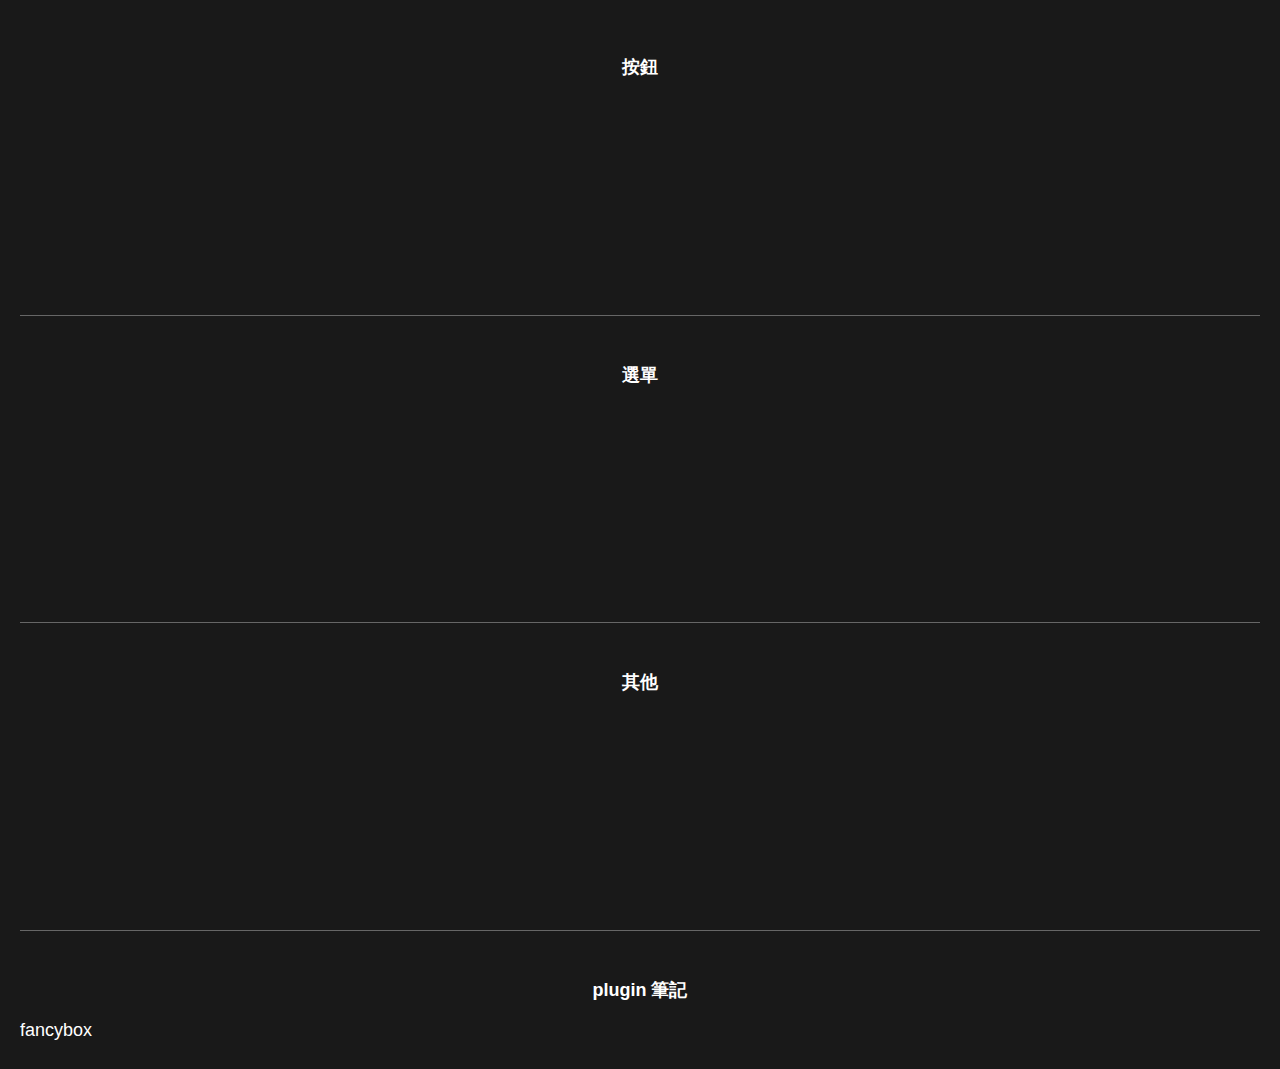
<file: index.html>
<!DOCTYPE html>
<html lang="en">
  <head>
    <meta charset="UTF-8" />
    <meta http-equiv="X-UA-Compatible" content="IE=edge" />
    <meta name="viewport" content="width=device-width, initial-scale=1.0" />
    <title>index</title>
    <link rel="stylesheet" href="./style/main.css" />
  </head>
  <body>
    <h1 style="display: none">元件整理</h1>
    <div class="container">
      <div class="works_area">
        <h2 class="works_tit">按鈕</h2>
        <ul class="works_list">
          <li class="works_item">
            <iframe
              src="https://2kluc4.csb.app/02_BS4.6_Element/index.html"
              frameborder="0"
              scrolling="no"
            ></iframe>
            <a href="https://2kluc4.csb.app/02_BS4.6_Element/index.html"></a>
          </li>

          <li class="works_item">
            <iframe
              src="https://2kluc4.csb.app/03_iconBtn/index.html"
              frameborder="0"
              scrolling="no"
            ></iframe>
            <a href="https://2kluc4.csb.app/03_iconBtn/index.html"></a>
          </li>

          <li class="works_item">
            <iframe
              src="https://2kluc4.csb.app/03_iconBtn/index2.html"
              frameborder="0"
              scrolling="no"
            ></iframe>
            <a href="https://2kluc4.csb.app/03_iconBtn/index2.html"></a>
          </li>
        </ul>

        <h2 class="works_tit">選單</h2>
        <ul class="works_list">
          <li class="works_item">
            <iframe
              src="https://2kluc4.csb.app/04_menu/burger_menu.html"
              frameborder="0"
              scrolling="no"
            ></iframe>
            <a href="https://2kluc4.csb.app/04_menu/burger_menu.html"></a>
          </li>

          <li class="works_item">
            <iframe
              src="https://2kluc4.csb.app/04_menu/aside_menu.html"
              frameborder="0"
              scrolling="no"
            ></iframe>
            <a href="https://2kluc4.csb.app/04_menu/aside_menu.html"></a>
          </li>

          <li class="works_item">
            <iframe
              src="https://2kluc4.csb.app/04_menu/fixed_menu.html"
              frameborder="0"
              scrolling="no"
            ></iframe>
            <a href="https://2kluc4.csb.app/04_menu/fixed_menu.html"></a>
          </li>
        </ul>

        <h2 class="works_tit">其他</h2>
        <ul class="works_list">
          <li class="works_item">
            <iframe
              src="https://2kluc4.csb.app/01_timeline/index.html"
              frameborder="0"
              scrolling="no"
            ></iframe>
            <a href="https://2kluc4.csb.app/01_timeline/index.html"></a>
          </li>
        </ul>

        
        <h2 class="works_tit">plugin 筆記</h2>
        <ul class="works_list">
          <li class="works_item">
            <a class="text_link" href="https://2kluc4.csb.app/00_plugin/fancybox.pdf">fancybox</a>
          </li>
        </ul>
      </div>
    </div>
  </body>
</html>
</file>
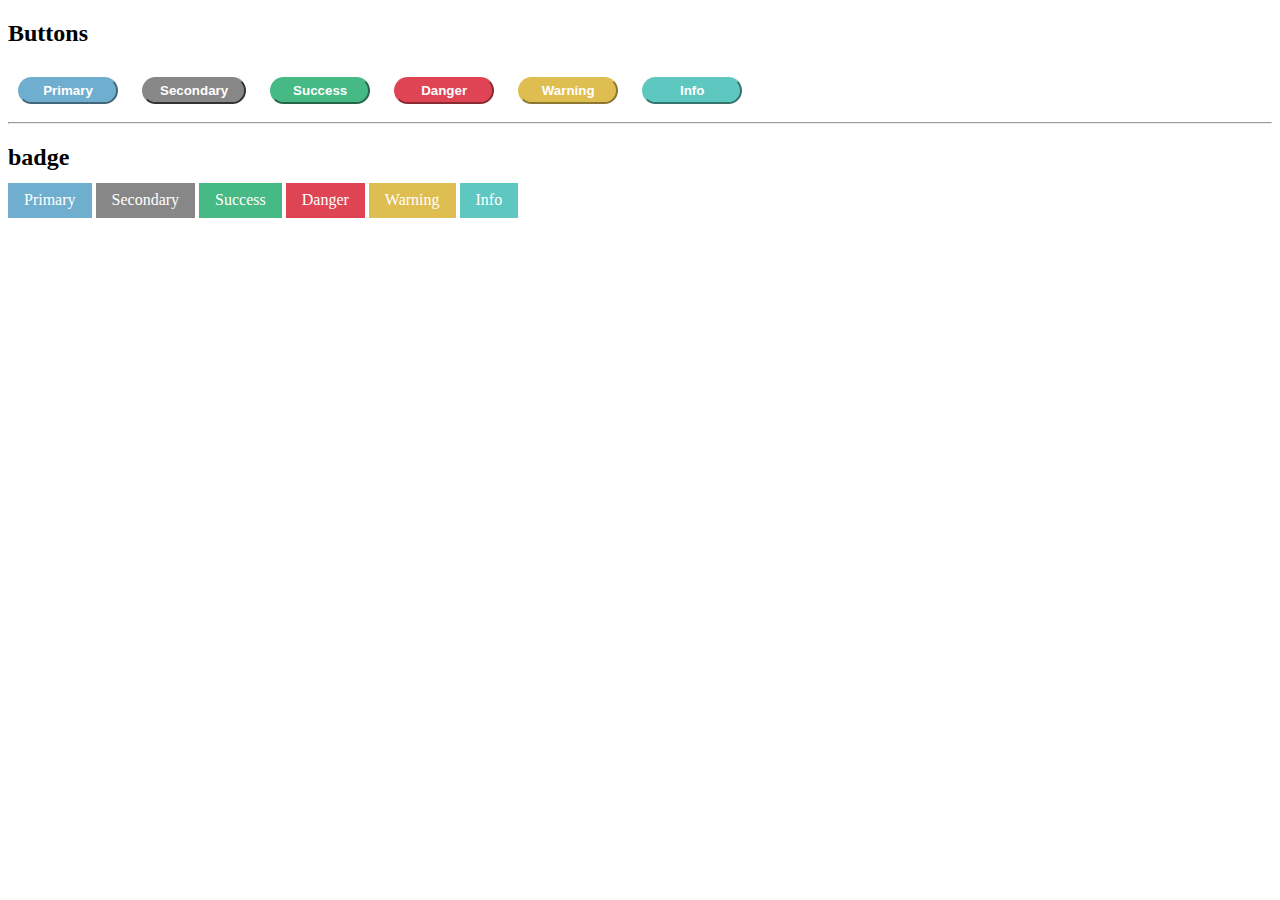
<file: 02_BS4.6_Element/index.html>
<!DOCTYPE html>
<html lang="en">
  <head>
    <meta charset="UTF-8" />
    <meta http-equiv="X-UA-Compatible" content="IE=edge" />
    <meta name="viewport" content="width=device-width, initial-scale=1.0" />
    <title>02_BS_Element</title>
    <link
      rel="stylesheet"
      href="https://cdn.jsdelivr.net/npm/bootstrap@4.6.1/dist/css/bootstrap.min.css"
      integrity="sha384-zCbKRCUGaJDkqS1kPbPd7TveP5iyJE0EjAuZQTgFLD2ylzuqKfdKlfG/eSrtxUkn"
      crossorigin="anonymous"
    />
    <link rel="stylesheet" href="style.css" />
  </head>
  <body>
    <div class="container my-5">
      <h2>Buttons</h2>
      <button type="button" class="btn btn-primary">Primary</button>
      <button type="button" class="btn btn-secondary">Secondary</button>
      <button type="button" class="btn btn-success">Success</button>
      <button type="button" class="btn btn-danger">Danger</button>
      <button type="button" class="btn btn-warning">Warning</button>
      <button type="button" class="btn btn-info">Info</button>
      <hr />
      <h2>badge</h2>
      <span class="badge badge-primary">Primary</span>
      <span class="badge badge-secondary">Secondary</span>
      <span class="badge badge-success">Success</span>
      <span class="badge badge-danger">Danger</span>
      <span class="badge badge-warning">Warning</span>
      <span class="badge badge-info">Info</span>
    </div>
  </body>
</html>
</file>
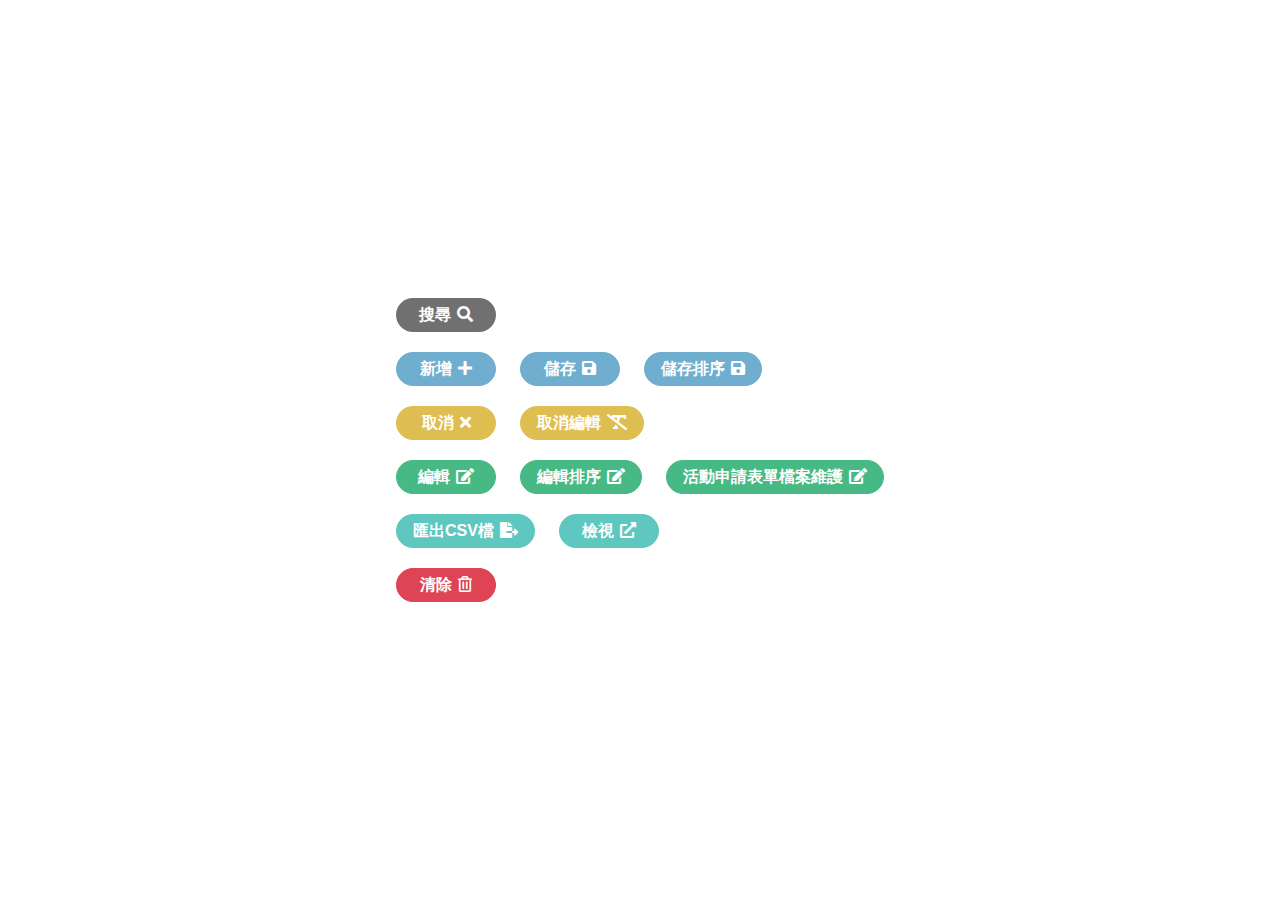
<file: 03_iconBtn/index.html>
<!DOCTYPE html>
<html lang="en">
  <head>
    <meta charset="UTF-8" />
    <meta http-equiv="X-UA-Compatible" content="IE=edge" />
    <meta name="viewport" content="width=device-width, initial-scale=1.0" />
    <title>Document</title>
    <link
      href="https://cdnjs.cloudflare.com/ajax/libs/font-awesome/5.13.0/css/all.min.css"
      rel="stylesheet"
    />
    <link rel="stylesheet" href="style.css" />
  </head>
  <body>
    <div class="container">
      <button type="button" class="btn search-btn">
        搜尋<i class="fa fa-search"></i>
      </button>
      <br />

      <button type="button" class="btn btn-primary">
        新增<i class="fas fa-plus"></i>
      </button>

      <button type="button" class="btn btn-primary">
        儲存<i class="fas fa-save"></i>
      </button>

      <button class="btn btn-primary">
        儲存排序<i class="fas fa-save"></i>
      </button>

      <br />

      <button type="button" class="btn btn-warning">
        取消<i class="fas fa-times"></i>
      </button>

      <button type="button" class="btn btn-warning">
        取消編輯<i class="fas fa-remove-format"></i>
      </button>

      <br />
      <button type="button" class="btn btn-success">
        編輯<i class="fas fa-edit"></i>
      </button>

      <button type="button" class="btn btn-success">
        編輯排序<i class="fas fa-edit"></i>
      </button>

      <a role="button" class="btn btn-success" href="#"
        >活動申請表單檔案維護<i class="fas fa-edit"></i
      ></a>

      <br>

      <button type="button" class="btn btn-info">
        匯出CSV檔<i class="fas fa-file-export"></i>
      </button>

      <a role="button" class="btn btn-info" target="_blank" href="/"
        >檢視<i class="fas fa-external-link-alt"></i
      ></a>

      <br>

      <button type="button" class="btn btn-danger">
        清除<i class="far fa-trash-alt"></i>
      </button>

    </div>
  </body>
</html>
</file>
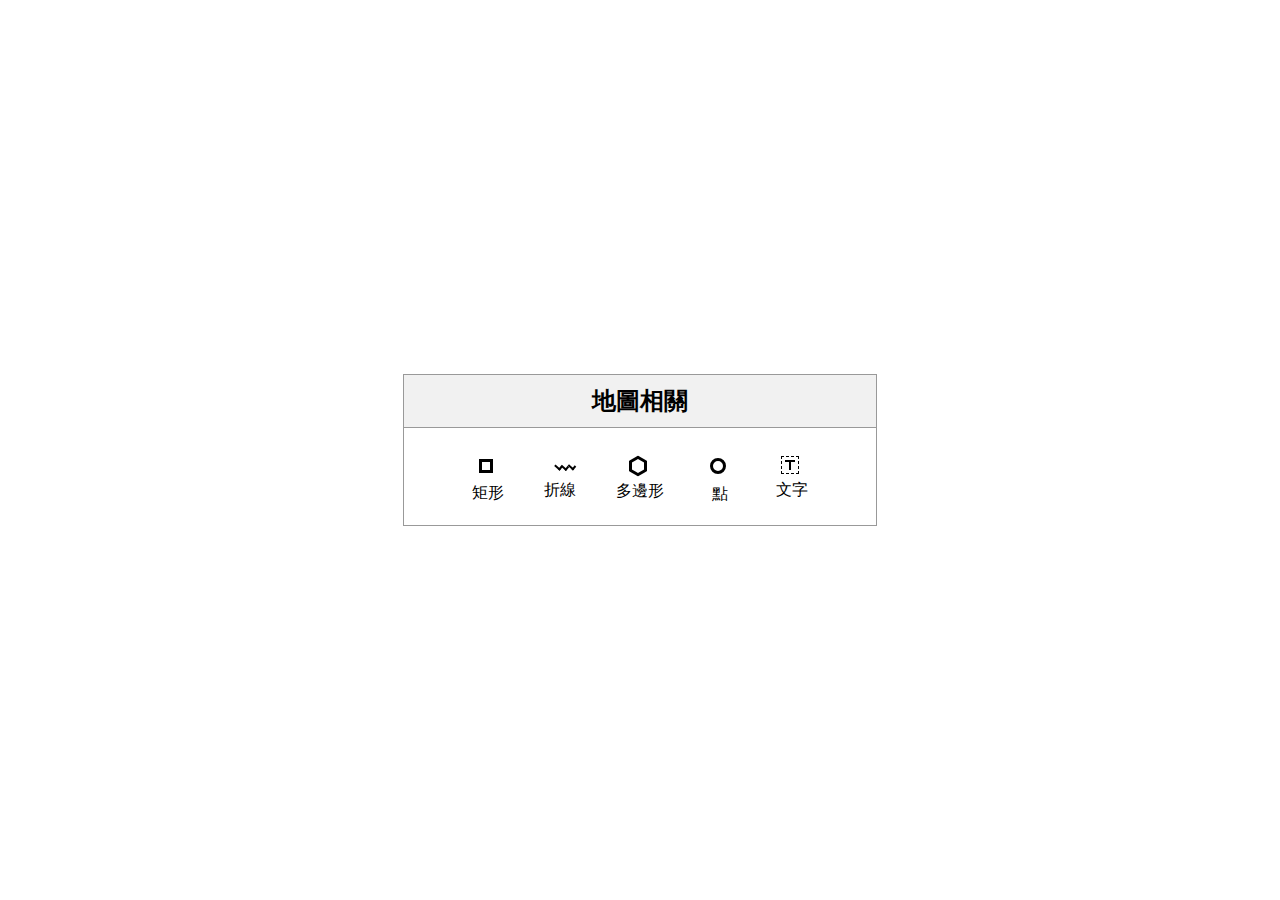
<file: 05_svgIcon/index.html>
<!DOCTYPE html>
<html lang="en">
<head>
  <meta charset="UTF-8">
  <meta http-equiv="X-UA-Compatible" content="IE=edge">
  <meta name="viewport" content="width=device-width, initial-scale=1.0">
  <title>05_svgIcon</title>
  <link rel="stylesheet" href="style.css">
</head>
<body>
  <div class="container">
    <dl>
      <dt>地圖相關</dt>
      <dd><i class="gg_icon gg-border-all"></i>矩形</dd>
      <dd><i class="gg_icon gg-shape-zigzag"></i>折線</dd>
      <dd><i class="gg_icon gg-shape-hexagon"></i>多邊形</dd>
      <dd><i class="gg_icon gg-shape-circle"></i>點</dd>
      <dd><i class="gg_icon gg-format-text"></i>文字</dd>
    </dl>
  </div>
</body>
</html>
</file>
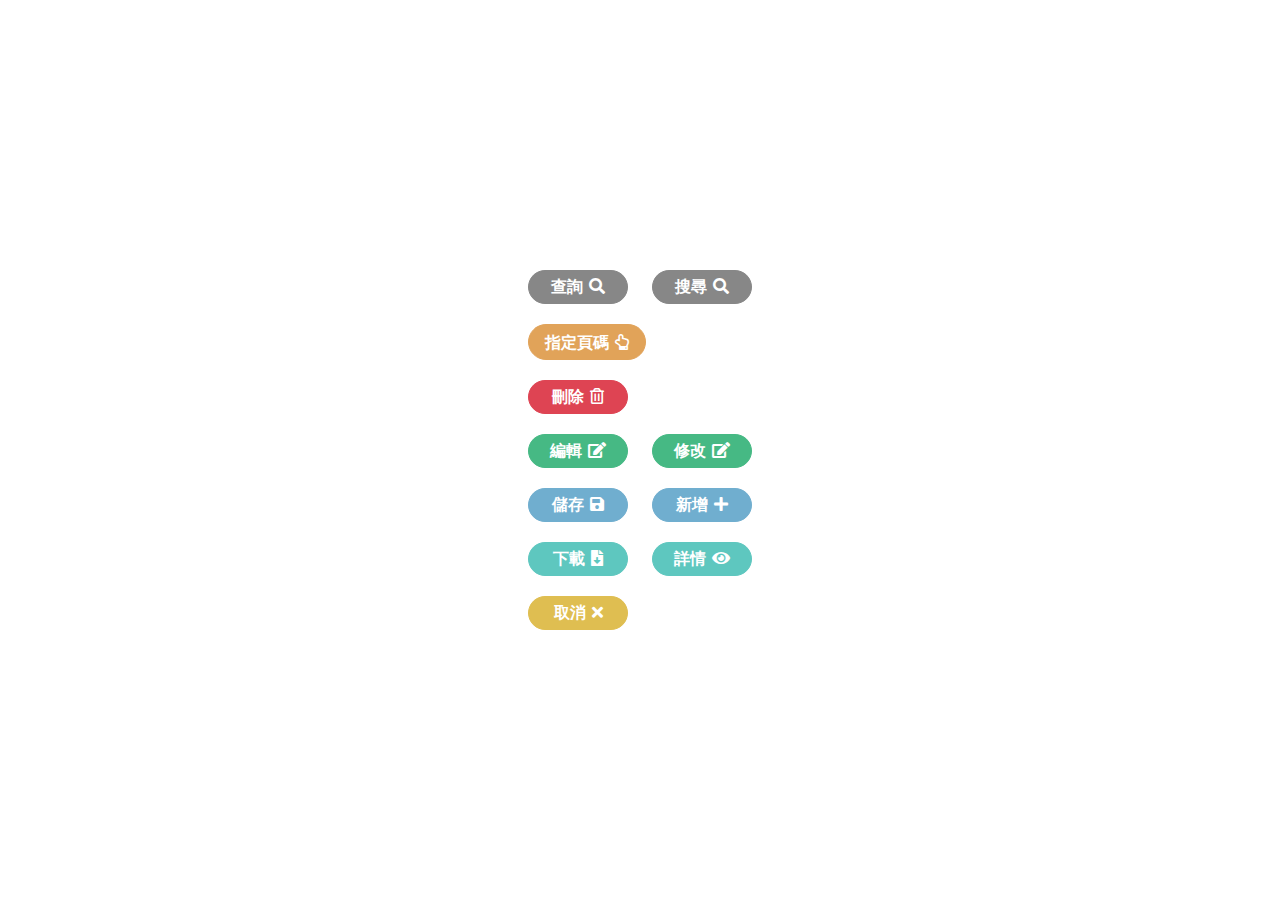
<file: 03_iconBtn/index2.html>
<!DOCTYPE html>
<html lang="en">
  <head>
    <meta charset="UTF-8" />
    <meta http-equiv="X-UA-Compatible" content="IE=edge" />
    <meta name="viewport" content="width=device-width, initial-scale=1.0" />
    <title>Document</title>
    <link
      href="https://cdnjs.cloudflare.com/ajax/libs/font-awesome/5.13.0/css/all.min.css"
      rel="stylesheet"
    />
    <link rel="stylesheet" href="style.css" />
  </head>
  <body>
    <div class="container">
      <button type="button" class="btn btn-secondary">
        查詢<i class="fas fa-search"></i>
      </button>
      <button type="button" class="btn btn-secondary">
        搜尋<i class="fa fa-search"></i>
      </button>


      <br />
      <btn class="btn page_btn" title="指定頁碼"
        >指定頁碼<i class="far fa-hand-point-up"></i
      ></btn>


      <br />
      <button type="button" class="btn btn-danger">
        刪除<i class="far fa-trash-alt"></i>
      </button>


      <br />
      <button type="button" class="btn btn-success">
        編輯<i class="fas fa-edit"></i>
      </button>

      <button type="button" class="btn btn-success">
        修改<i class="fas fa-edit"></i>
      </button>

      <br />
      <button type="button" class="btn btn-primary">
        儲存<i class="fas fa-save"></i>
      </button>

      <button type="button" class="btn btn-primary">
        新增<i class="fas fa-plus"></i>
      </button>


      <br>
      <button type="button" class="btn btn-info">
        下載<i class="fas fa-file-download"></i>
      </button>

      <button type="button" class="btn btn-info">
        詳情<i class="fas fa-eye"></i>
      </button>


      <br>
      <button type="button" class="btn btn-warning">
        取消<i class="fas fa-times"></i>
      </button>
    </div>
  </body>
</html>
</file>
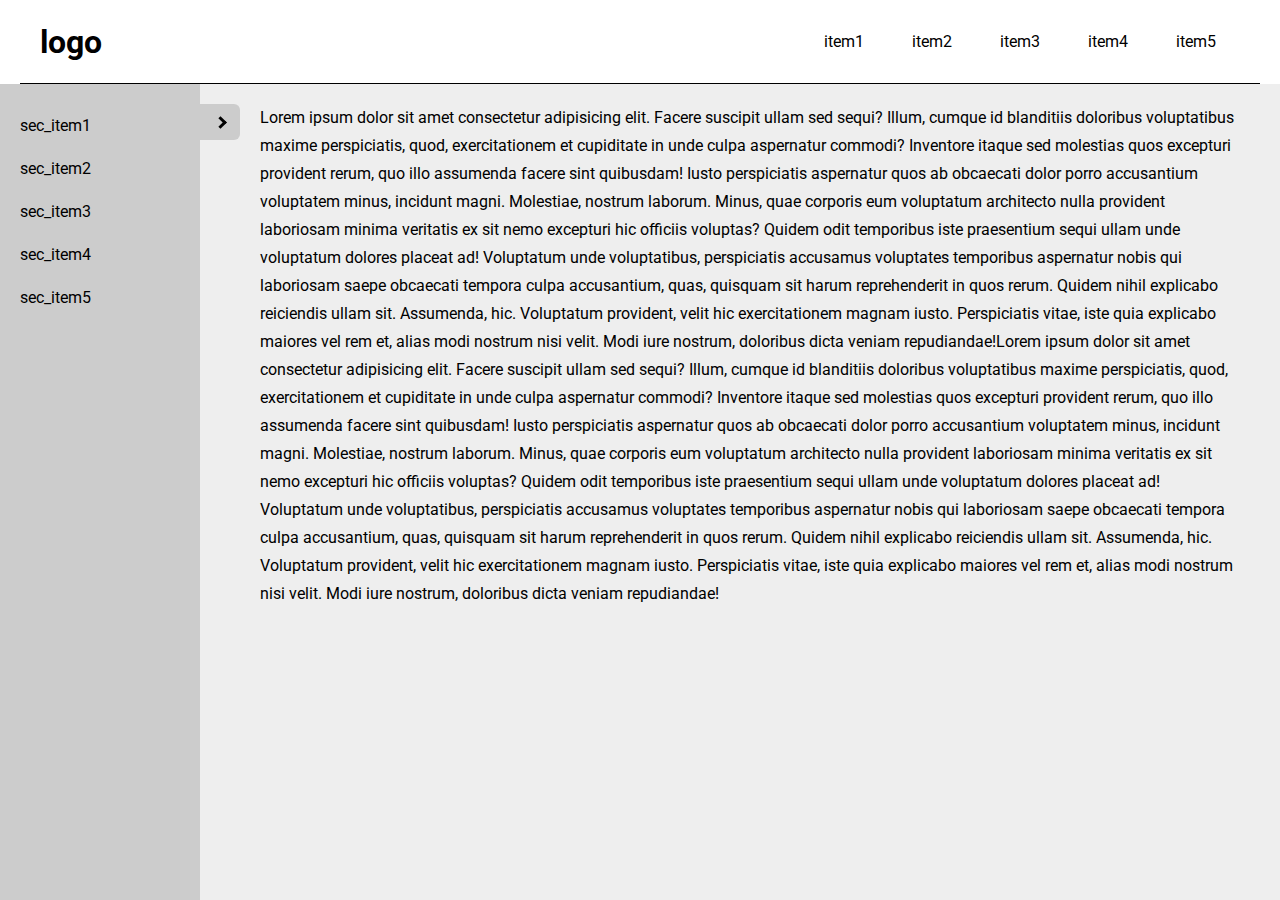
<file: 04_menu/aside_menu.html>
<!DOCTYPE html>
<html lang="en">
  <head>
    <meta charset="UTF-8" />
    <meta http-equiv="X-UA-Compatible" content="IE=edge" />
    <meta name="viewport" content="width=device-width, initial-scale=1.0" />
    <title>aside_menu</title>
    <link rel="stylesheet" href="aside_menu.css" />
  </head>
  <body>
    <header class="header">
      <div class="container border_bottom">
        <h1 class="logo"><a href="#">logo</a></h1>
        <nav class="main_menu">
          <ul class="main_menu_list">
            <li class="main_menu_item"><a href="#">item1</a></li>
            <li class="main_menu_item"><a href="#">item2</a></li>
            <li class="main_menu_item"><a href="#">item3</a></li>
            <li class="main_menu_item"><a href="#">item4</a></li>
            <li class="main_menu_item"><a href="#">item5</a></li>
          </ul>
        </nav>

        <button class="burger_menu" type="button">
          <div class="line_box">
            <span class="line"></span>
            <span class="line"></span>
            <span class="line"></span>
          </div>
        </button>
      </div>
    </header>
    <div class="wrap">
      <aside class="aside">
        <button class="aside_btn"><i class="arrow"></i></button>
        <ul class="sec_menu_list">
          <li class="sec_menu_item"><a href="#">sec_item1</a></li>
          <li class="sec_menu_item"><a href="#">sec_item2</a></li>
          <li class="sec_menu_item"><a href="#">sec_item3</a></li>
          <li class="sec_menu_item"><a href="#">sec_item4</a></li>
          <li class="sec_menu_item"><a href="#">sec_item5</a></li>
        </ul>
      </aside>
      <main class="main">
        <p>
          Lorem ipsum dolor sit amet consectetur adipisicing elit. Facere
          suscipit ullam sed sequi? Illum, cumque id blanditiis doloribus
          voluptatibus maxime perspiciatis, quod, exercitationem et cupiditate
          in unde culpa aspernatur commodi? Inventore itaque sed molestias quos
          excepturi provident rerum, quo illo assumenda facere sint quibusdam!
          Iusto perspiciatis aspernatur quos ab obcaecati dolor porro
          accusantium voluptatem minus, incidunt magni. Molestiae, nostrum
          laborum. Minus, quae corporis eum voluptatum architecto nulla
          provident laboriosam minima veritatis ex sit nemo excepturi hic
          officiis voluptas? Quidem odit temporibus iste praesentium sequi ullam
          unde voluptatum dolores placeat ad! Voluptatum unde voluptatibus,
          perspiciatis accusamus voluptates temporibus aspernatur nobis qui
          laboriosam saepe obcaecati tempora culpa accusantium, quas, quisquam
          sit harum reprehenderit in quos rerum. Quidem nihil explicabo
          reiciendis ullam sit. Assumenda, hic. Voluptatum provident, velit hic
          exercitationem magnam iusto. Perspiciatis vitae, iste quia explicabo
          maiores vel rem et, alias modi nostrum nisi velit. Modi iure nostrum,
          doloribus dicta veniam repudiandae!Lorem ipsum dolor sit amet
          consectetur adipisicing elit. Facere suscipit ullam sed sequi? Illum,
          cumque id blanditiis doloribus voluptatibus maxime perspiciatis, quod,
          exercitationem et cupiditate in unde culpa aspernatur commodi?
          Inventore itaque sed molestias quos excepturi provident rerum, quo
          illo assumenda facere sint quibusdam! Iusto perspiciatis aspernatur
          quos ab obcaecati dolor porro accusantium voluptatem minus, incidunt
          magni. Molestiae, nostrum laborum. Minus, quae corporis eum voluptatum
          architecto nulla provident laboriosam minima veritatis ex sit nemo
          excepturi hic officiis voluptas? Quidem odit temporibus iste
          praesentium sequi ullam unde voluptatum dolores placeat ad! Voluptatum
          unde voluptatibus, perspiciatis accusamus voluptates temporibus
          aspernatur nobis qui laboriosam saepe obcaecati tempora culpa
          accusantium, quas, quisquam sit harum reprehenderit in quos rerum.
          Quidem nihil explicabo reiciendis ullam sit. Assumenda, hic.
          Voluptatum provident, velit hic exercitationem magnam iusto.
          Perspiciatis vitae, iste quia explicabo maiores vel rem et, alias modi
          nostrum nisi velit. Modi iure nostrum, doloribus dicta veniam
          repudiandae!
        </p>
      </main>
    </div>

    <script>
      // header 主選單 start
      const body = document.querySelector("body");
      const burger_menu = document.querySelector(".burger_menu");
      const main_menu = document.querySelector(".main_menu");

      burger_menu.addEventListener("click", function () {
        if (this.classList.contains("show")) {
          this.classList.remove("show");
          main_menu.classList.remove("show");
          body.classList.remove("fixed");
        } else {
          this.classList.add("show");
          main_menu.classList.add("show");
          body.classList.add("fixed");
        }
      });

      // header 主選單 end

      // aside 側選單 start
      const aside_btn = document.querySelector(".aside_btn");
      const aside = document.querySelector(".aside");
      const main = document.querySelector(".main");
      aside_btn.addEventListener("click", function () {
        if (aside.classList.contains("hide")) {
          aside.classList.remove("hide");
          main.classList.remove("open");
        } else {
          aside.classList.add("hide");
          main.classList.add("open");
        }
      });
      // aside 側選單 end
    </script>
  </body>
</html>
</file>
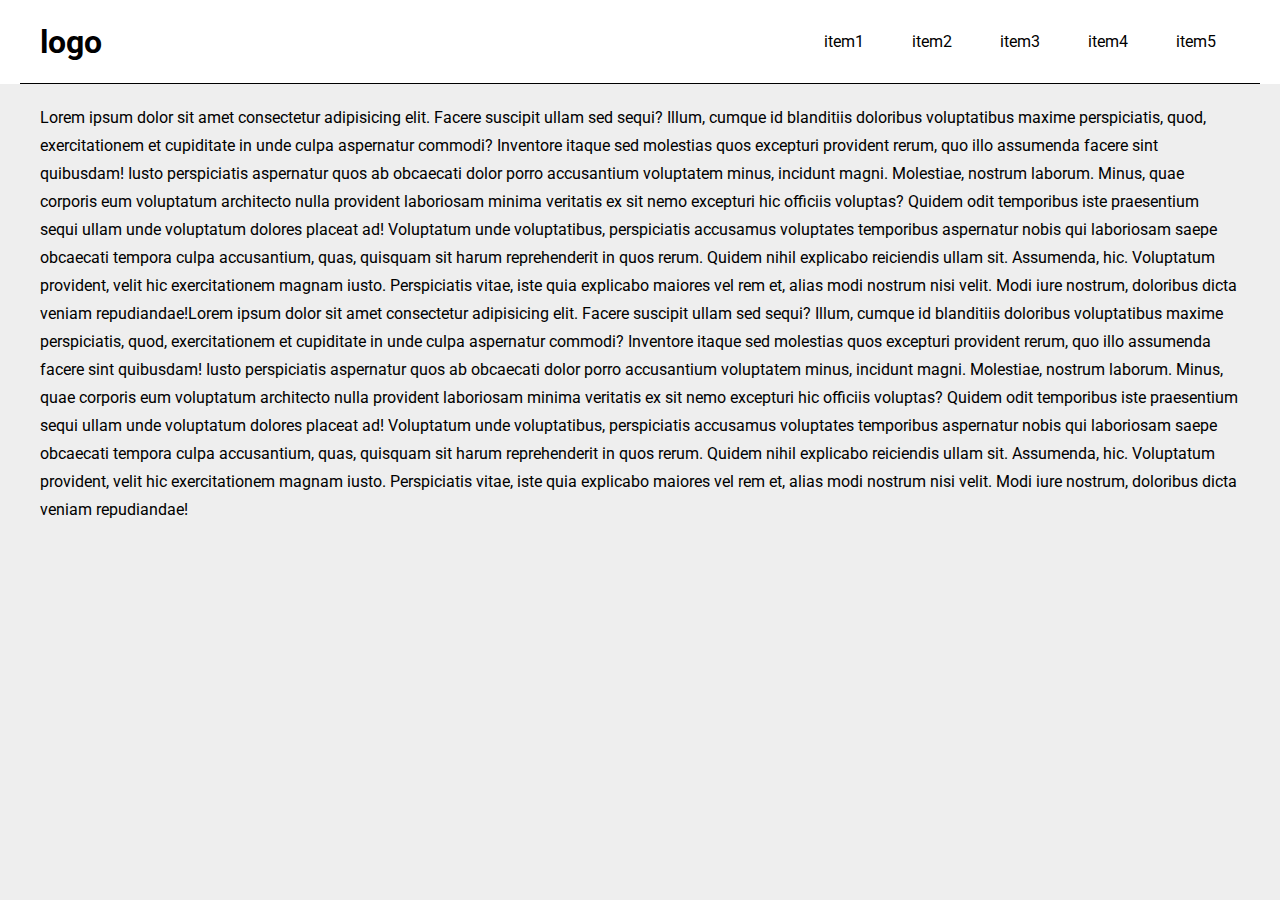
<file: 04_menu/burger_menu.html>
<!DOCTYPE html>
<html lang="en">
  <head>
    <meta charset="UTF-8" />
    <meta http-equiv="X-UA-Compatible" content="IE=edge" />
    <meta name="viewport" content="width=device-width, initial-scale=1.0" />
    <title>burger_menu</title>
    <link rel="stylesheet" href="burger_menu.css" />
  </head>
  <body>
    <header class="header">
      <div class="container border_bottom">
        <h1 class="logo"><a href="#">logo</a></h1>
        <nav class="main_menu">
          <ul class="main_menu_list">
            <li class="main_menu_item"><a href="#">item1</a></li>
            <li class="main_menu_item"><a href="#">item2</a></li>
            <li class="main_menu_item"><a href="#">item3</a></li>
            <li class="main_menu_item"><a href="#">item4</a></li>
            <li class="main_menu_item"><a href="#">item5</a></li>
          </ul>
        </nav>

        <button class="burger_menu" type="button">
          <div class="line_box">
            <span class="line"></span>
            <span class="line"></span>
            <span class="line"></span>
          </div>
        </button>
      </div>
    </header>
    <main class="main">
      <div class="container">
        <p>
          Lorem ipsum dolor sit amet consectetur adipisicing elit. Facere
          suscipit ullam sed sequi? Illum, cumque id blanditiis doloribus
          voluptatibus maxime perspiciatis, quod, exercitationem et cupiditate
          in unde culpa aspernatur commodi? Inventore itaque sed molestias quos
          excepturi provident rerum, quo illo assumenda facere sint quibusdam!
          Iusto perspiciatis aspernatur quos ab obcaecati dolor porro
          accusantium voluptatem minus, incidunt magni. Molestiae, nostrum
          laborum. Minus, quae corporis eum voluptatum architecto nulla
          provident laboriosam minima veritatis ex sit nemo excepturi hic
          officiis voluptas? Quidem odit temporibus iste praesentium sequi ullam
          unde voluptatum dolores placeat ad! Voluptatum unde voluptatibus,
          perspiciatis accusamus voluptates temporibus aspernatur nobis qui
          laboriosam saepe obcaecati tempora culpa accusantium, quas, quisquam
          sit harum reprehenderit in quos rerum. Quidem nihil explicabo
          reiciendis ullam sit. Assumenda, hic. Voluptatum provident, velit hic
          exercitationem magnam iusto. Perspiciatis vitae, iste quia explicabo
          maiores vel rem et, alias modi nostrum nisi velit. Modi iure nostrum,
          doloribus dicta veniam repudiandae!Lorem ipsum dolor sit amet
          consectetur adipisicing elit. Facere suscipit ullam sed sequi? Illum,
          cumque id blanditiis doloribus voluptatibus maxime perspiciatis, quod,
          exercitationem et cupiditate in unde culpa aspernatur commodi?
          Inventore itaque sed molestias quos excepturi provident rerum, quo
          illo assumenda facere sint quibusdam! Iusto perspiciatis aspernatur
          quos ab obcaecati dolor porro accusantium voluptatem minus, incidunt
          magni. Molestiae, nostrum laborum. Minus, quae corporis eum voluptatum
          architecto nulla provident laboriosam minima veritatis ex sit nemo
          excepturi hic officiis voluptas? Quidem odit temporibus iste
          praesentium sequi ullam unde voluptatum dolores placeat ad! Voluptatum
          unde voluptatibus, perspiciatis accusamus voluptates temporibus
          aspernatur nobis qui laboriosam saepe obcaecati tempora culpa
          accusantium, quas, quisquam sit harum reprehenderit in quos rerum.
          Quidem nihil explicabo reiciendis ullam sit. Assumenda, hic.
          Voluptatum provident, velit hic exercitationem magnam iusto.
          Perspiciatis vitae, iste quia explicabo maiores vel rem et, alias modi
          nostrum nisi velit. Modi iure nostrum, doloribus dicta veniam
          repudiandae!
        </p>
      </div>
    </main>
    <script>
      const body = document.querySelector("body");
      const burger_menu = document.querySelector(".burger_menu");
      const main_menu = document.querySelector(".main_menu");

      burger_menu.addEventListener("click", function () {
        if (this.classList.contains("show")) {
          this.classList.remove("show");
          main_menu.classList.remove("show");
          body.classList.remove("fixed");
        } else {
          this.classList.add("show");
          main_menu.classList.add("show");
          body.classList.add("fixed");
        }
      });
    </script>
  </body>
</html>
</file>
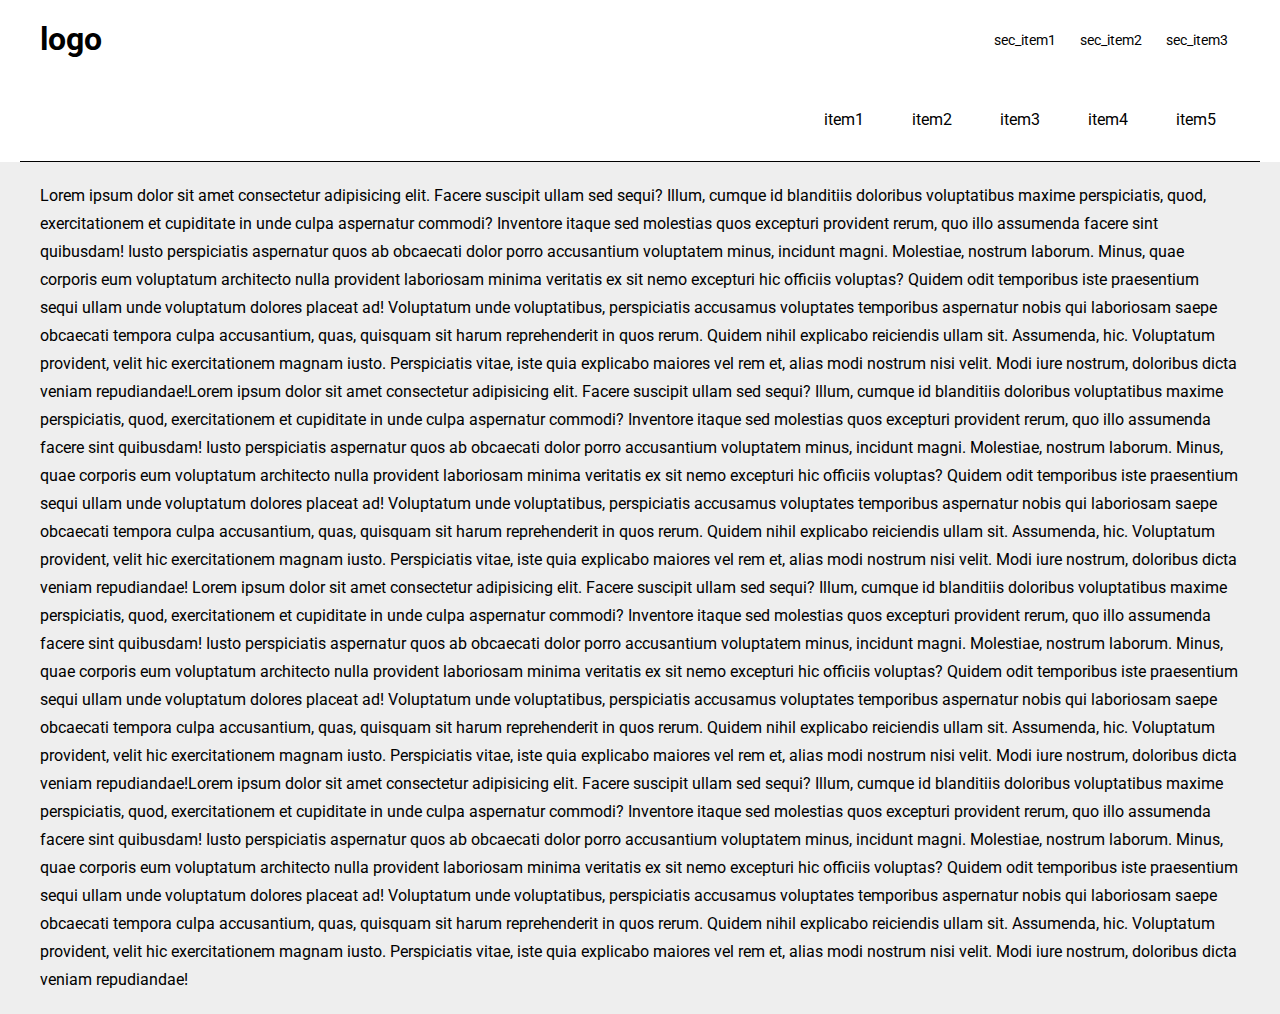
<file: 04_menu/fixed_menu.html>
<!DOCTYPE html>
<html lang="en">
  <head>
    <meta charset="UTF-8" />
    <meta http-equiv="X-UA-Compatible" content="IE=edge" />
    <meta name="viewport" content="width=device-width, initial-scale=1.0" />
    <title>fixed_menu</title>
    <link rel="stylesheet" href="fixed_menu.css" />
  </head>
  <body>
    <header class="header">
      <div class="container header_area1">
        <h1 class="logo"><a href="#">logo</a></h1>
        <nav class="sec_menu">
          <ul class="sec_menu_list">
            <li class="sec_menu_item"><a href="#">sec_item1</a></li>
            <li class="sec_menu_item"><a href="#">sec_item2</a></li>
            <li class="sec_menu_item"><a href="#">sec_item3</a></li>
          </ul>
        </nav>
      </div>

      <div class="container header_area2 border_bottom">
        <h2 class="small_logo"><a href="#">logo</a></h2>
        <nav class="main_menu">
          <ul class="main_menu_list">
            <li class="main_menu_item"><a href="#">item1</a></li>
            <li class="main_menu_item"><a href="#">item2</a></li>
            <li class="main_menu_item"><a href="#">item3</a></li>
            <li class="main_menu_item"><a href="#">item4</a></li>
            <li class="main_menu_item"><a href="#">item5</a></li>
          </ul>
        </nav>

        <button class="burger_menu" type="button">
          <div class="line_box">
            <span class="line"></span>
            <span class="line"></span>
            <span class="line"></span>
          </div>
        </button>
      </div>
    </header>
    <main class="main">
      <div class="container">
        <p>
          Lorem ipsum dolor sit amet consectetur adipisicing elit. Facere
          suscipit ullam sed sequi? Illum, cumque id blanditiis doloribus
          voluptatibus maxime perspiciatis, quod, exercitationem et cupiditate
          in unde culpa aspernatur commodi? Inventore itaque sed molestias quos
          excepturi provident rerum, quo illo assumenda facere sint quibusdam!
          Iusto perspiciatis aspernatur quos ab obcaecati dolor porro
          accusantium voluptatem minus, incidunt magni. Molestiae, nostrum
          laborum. Minus, quae corporis eum voluptatum architecto nulla
          provident laboriosam minima veritatis ex sit nemo excepturi hic
          officiis voluptas? Quidem odit temporibus iste praesentium sequi ullam
          unde voluptatum dolores placeat ad! Voluptatum unde voluptatibus,
          perspiciatis accusamus voluptates temporibus aspernatur nobis qui
          laboriosam saepe obcaecati tempora culpa accusantium, quas, quisquam
          sit harum reprehenderit in quos rerum. Quidem nihil explicabo
          reiciendis ullam sit. Assumenda, hic. Voluptatum provident, velit hic
          exercitationem magnam iusto. Perspiciatis vitae, iste quia explicabo
          maiores vel rem et, alias modi nostrum nisi velit. Modi iure nostrum,
          doloribus dicta veniam repudiandae!Lorem ipsum dolor sit amet
          consectetur adipisicing elit. Facere suscipit ullam sed sequi? Illum,
          cumque id blanditiis doloribus voluptatibus maxime perspiciatis, quod,
          exercitationem et cupiditate in unde culpa aspernatur commodi?
          Inventore itaque sed molestias quos excepturi provident rerum, quo
          illo assumenda facere sint quibusdam! Iusto perspiciatis aspernatur
          quos ab obcaecati dolor porro accusantium voluptatem minus, incidunt
          magni. Molestiae, nostrum laborum. Minus, quae corporis eum voluptatum
          architecto nulla provident laboriosam minima veritatis ex sit nemo
          excepturi hic officiis voluptas? Quidem odit temporibus iste
          praesentium sequi ullam unde voluptatum dolores placeat ad! Voluptatum
          unde voluptatibus, perspiciatis accusamus voluptates temporibus
          aspernatur nobis qui laboriosam saepe obcaecati tempora culpa
          accusantium, quas, quisquam sit harum reprehenderit in quos rerum.
          Quidem nihil explicabo reiciendis ullam sit. Assumenda, hic.
          Voluptatum provident, velit hic exercitationem magnam iusto.
          Perspiciatis vitae, iste quia explicabo maiores vel rem et, alias modi
          nostrum nisi velit. Modi iure nostrum, doloribus dicta veniam
          repudiandae! Lorem ipsum dolor sit amet consectetur adipisicing elit.
          Facere suscipit ullam sed sequi? Illum, cumque id blanditiis doloribus
          voluptatibus maxime perspiciatis, quod, exercitationem et cupiditate
          in unde culpa aspernatur commodi? Inventore itaque sed molestias quos
          excepturi provident rerum, quo illo assumenda facere sint quibusdam!
          Iusto perspiciatis aspernatur quos ab obcaecati dolor porro
          accusantium voluptatem minus, incidunt magni. Molestiae, nostrum
          laborum. Minus, quae corporis eum voluptatum architecto nulla
          provident laboriosam minima veritatis ex sit nemo excepturi hic
          officiis voluptas? Quidem odit temporibus iste praesentium sequi ullam
          unde voluptatum dolores placeat ad! Voluptatum unde voluptatibus,
          perspiciatis accusamus voluptates temporibus aspernatur nobis qui
          laboriosam saepe obcaecati tempora culpa accusantium, quas, quisquam
          sit harum reprehenderit in quos rerum. Quidem nihil explicabo
          reiciendis ullam sit. Assumenda, hic. Voluptatum provident, velit hic
          exercitationem magnam iusto. Perspiciatis vitae, iste quia explicabo
          maiores vel rem et, alias modi nostrum nisi velit. Modi iure nostrum,
          doloribus dicta veniam repudiandae!Lorem ipsum dolor sit amet
          consectetur adipisicing elit. Facere suscipit ullam sed sequi? Illum,
          cumque id blanditiis doloribus voluptatibus maxime perspiciatis, quod,
          exercitationem et cupiditate in unde culpa aspernatur commodi?
          Inventore itaque sed molestias quos excepturi provident rerum, quo
          illo assumenda facere sint quibusdam! Iusto perspiciatis aspernatur
          quos ab obcaecati dolor porro accusantium voluptatem minus, incidunt
          magni. Molestiae, nostrum laborum. Minus, quae corporis eum voluptatum
          architecto nulla provident laboriosam minima veritatis ex sit nemo
          excepturi hic officiis voluptas? Quidem odit temporibus iste
          praesentium sequi ullam unde voluptatum dolores placeat ad! Voluptatum
          unde voluptatibus, perspiciatis accusamus voluptates temporibus
          aspernatur nobis qui laboriosam saepe obcaecati tempora culpa
          accusantium, quas, quisquam sit harum reprehenderit in quos rerum.
          Quidem nihil explicabo reiciendis ullam sit. Assumenda, hic.
          Voluptatum provident, velit hic exercitationem magnam iusto.
          Perspiciatis vitae, iste quia explicabo maiores vel rem et, alias modi
          nostrum nisi velit. Modi iure nostrum, doloribus dicta veniam
          repudiandae!
        </p>
      </div>
    </main>
    <script>
      const body = document.querySelector("body");
      const burger_menu = document.querySelector(".burger_menu");
      const main_menu = document.querySelector(".main_menu");

      burger_menu.addEventListener("click", function () {
        if (this.classList.contains("show")) {
          this.classList.remove("show");
          main_menu.classList.remove("show");
          body.classList.remove("fixed");
        } else {
          this.classList.add("show");
          main_menu.classList.add("show");
          body.classList.add("fixed");
        }
      });

      // 固定頭部
      function fixedHeader() {
        const header = document.querySelector(".header");
        const main = document.querySelector(".main");
        const header_area1 = document.querySelector(".header_area1");
        const header_area2 = document.querySelector(".header_area2");
        const header_area1_height = header_area1.offsetHeight;
        const header_area2_height = header_area2.offsetHeight;
        let rate = screen.width >= 991 ? 2.1 : 1;

        window.addEventListener("scroll", function () {
          if (this.scrollY >= header_area1_height) {
            header_area1.classList.add("hide");
            header.classList.add("fixed");
            document.documentElement.style.setProperty(
              "--main_padding_top",
              header_area2_height * rate + "px"
            );
          } else {
            header_area1.classList.remove("hide");
            header.classList.remove("fixed");
            document.documentElement.style.setProperty("--main_padding_top", 0);
          }
        });
      }

      fixedHeader();
    </script>
  </body>
</html>
</file>
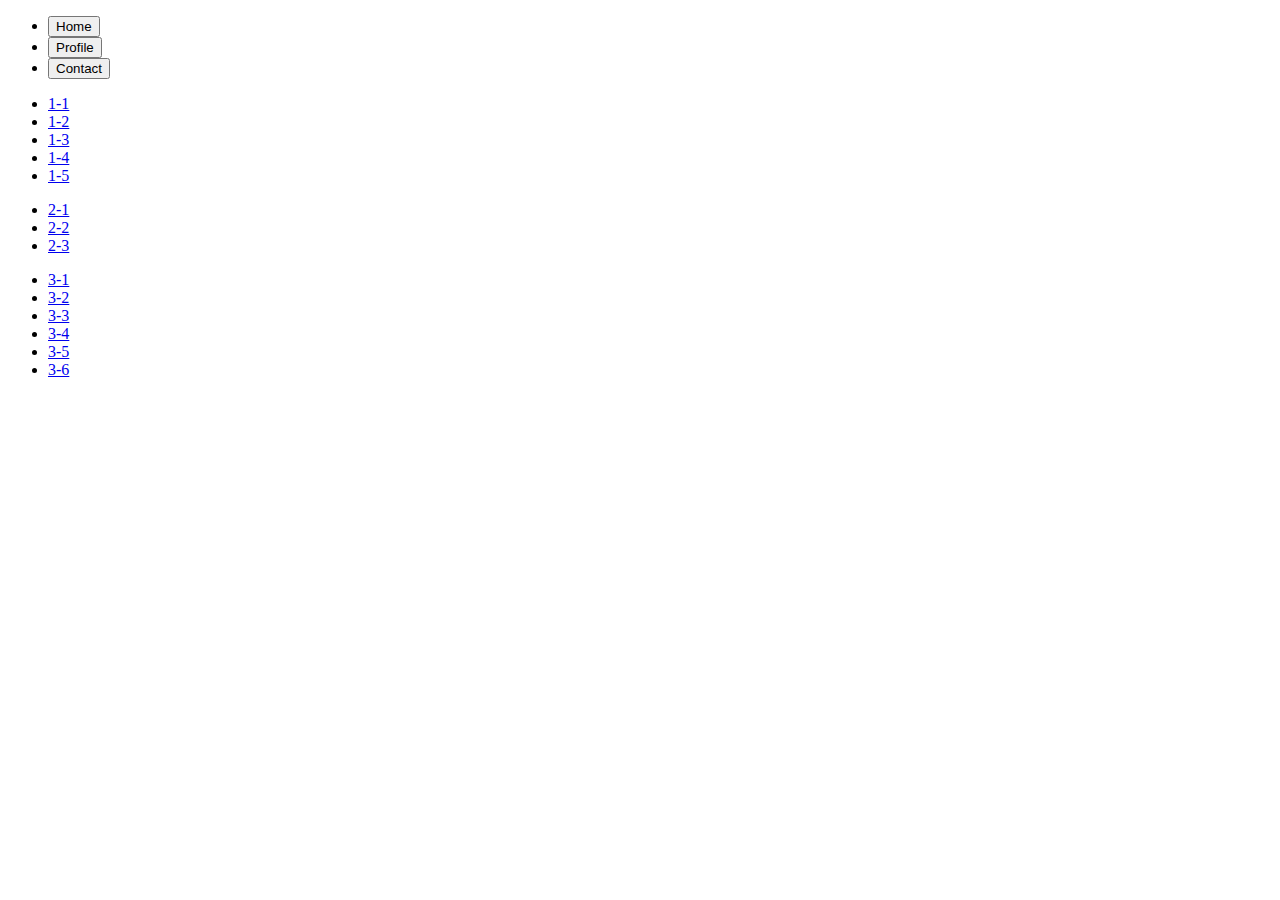
<file: 07_accessibility/01_navs-tabs.html>
<!DOCTYPE html>
<html lang="en">
  <head>
    <meta charset="UTF-8" />
    <meta http-equiv="X-UA-Compatible" content="IE=edge" />
    <meta name="viewport" content="width=device-width, initial-scale=1.0" />
    <title>navs-tabs</title>
    <link
      href="https://cdn.jsdelivr.net/npm/bootstrap@5.1.1/dist/css/bootstrap.min.css"
      rel="stylesheet"
      integrity="sha384-F3w7mX95PdgyTmZZMECAngseQB83DfGTowi0iMjiWaeVhAn4FJkqJByhZMI3AhiU"
      crossorigin="anonymous"
    />
  </head>
  <body>
    <div class="container p-5">
      <ul class="nav nav-tabs" id="myTab" role="tablist">
        <li class="nav-item" role="presentation">
          <button
            class="nav-link active"
            id="home-tab"
            data-bs-toggle="tab"
            data-bs-target="#home"
            type="button"
            role="tab"
            aria-controls="home"
            aria-selected="true"
          >
            Home
          </button>
        </li>
        <li class="nav-item" role="presentation">
          <button
            class="nav-link"
            id="profile-tab"
            data-bs-toggle="tab"
            data-bs-target="#profile"
            type="button"
            role="tab"
            aria-controls="profile"
            aria-selected="false"
          >
            Profile
          </button>
        </li>
        <li class="nav-item" role="presentation">
          <button
            class="nav-link"
            id="contact-tab"
            data-bs-toggle="tab"
            data-bs-target="#contact"
            type="button"
            role="tab"
            aria-controls="contact"
            aria-selected="false"
          >
            Contact
          </button>
        </li>
      </ul>
      <div class="tab-content" id="myTabContent">
        <div
          class="tab-pane fade show active"
          id="home"
          role="tabpanel"
          aria-labelledby="home-tab"
        >
          <ul>
            <li><a href="#">1-1</a></li>
            <li><a href="#">1-2</a></li>
            <li><a href="#">1-3</a></li>
            <li><a href="#">1-4</a></li>
            <li><a href="#">1-5</a></li>
          </ul>
        </div>
        <div
          class="tab-pane fade"
          id="profile"
          role="tabpanel"
          aria-labelledby="profile-tab"
        >
          <ul>
            <li><a href="#">2-1</a></li>
            <li><a href="#">2-2</a></li>
            <li><a href="#">2-3</a></li>
          </ul>
        </div>
        <div
          class="tab-pane fade"
          id="contact"
          role="tabpanel"
          aria-labelledby="contact-tab"
        >
          <ul>
            <li><a href="#">3-1</a></li>
            <li><a href="#">3-2</a></li>
            <li><a href="#">3-3</a></li>
            <li><a href="#">3-4</a></li>
            <li><a href="#">3-5</a></li>
            <li><a href="#">3-6</a></li>
          </ul>
        </div>
      </div>
    </div>


    <script
      src="https://cdn.jsdelivr.net/npm/bootstrap@5.1.1/dist/js/bootstrap.bundle.min.js"
      integrity="sha384-/bQdsTh/da6pkI1MST/rWKFNjaCP5gBSY4sEBT38Q/9RBh9AH40zEOg7Hlq2THRZ"
      crossorigin="anonymous"
    ></script>
  </body>
</html>

<!-- https://accessibility.ncc.gov.tw/Questions/Detail/4373?Category=19 -->
</file>
<file: style/main.css>
@charset "UTF-8";
* {
  margin: 0;
  padding: 0;
  -webkit-box-sizing: border-box;
          box-sizing: border-box;
}

html,
body {
  font: 62.5%/1 "微軟正黑體", Microsoft JhengHei, Arial, Helvetica, sans-serif;
  background-color: #191919;
}

.container {
  width: 100%;
  max-width: 1480px;
  padding: 20px;
  margin: auto;
}

.works_tit {
  color: #fff;
  font-size: 1.8rem;
  margin-top: 3vw;
  margin-bottom: 1vw;
  text-align: center;
}

.works_list {
  display: -webkit-box;
  display: -ms-flexbox;
  display: flex;
  -ms-flex-wrap: wrap;
      flex-wrap: wrap;
  margin: 0 -10px;
  list-style: none;
}

.works_list + .works_tit {
  border-top: 1px solid #666;
  padding-top: 5rem;
}

@media (max-width: 425px) {
  .works_list {
    margin: 0;
  }
}

.works_list .works_item {
  width: calc(25% - 20px);
  margin-left: 0;
  margin: 10px;
  position: relative;
}

@media (max-width: 1200px) {
  .works_list .works_item {
    width: calc(33.333% - 20px);
  }
}

@media (max-width: 768px) {
  .works_list .works_item {
    width: calc(50% - 20px);
  }
}

@media (max-width: 425px) {
  .works_list .works_item {
    width: 100%;
  }
}

.works_list iframe {
  height: auto;
  width: 100%;
  aspect-ratio: 16/9;
}

.works_list a {
  position: absolute;
  top: 0;
  bottom: 0;
  left: 0;
  right: 0;
}

a.text_link {
  position: relative;
  text-decoration: none;
  color: #fff;
  font-size: 1.8rem;
  padding: 10px 0;
}
/*# sourceMappingURL=main.css.map */
</file>
<file: 02_BS4.6_Element/style.css>
:root {
  --primary__color: #70aecf;
  --primary__hover__color: #497d97;
  --secondary__color: #878787;
  --secondary__hover__color: #585858;
  --success__color: #46b984;
  --success__hover__color: #27674a;
  --danger__color: #de4453;
  --danger__hover__color: #922a35;
  --warning__color: #dfbe51;
  --warning__hover__color: #9e8a21;
  --info__color: #5ec7bf;
  --info__hover__color: #419790;
}

.badge {
  padding: 8px 16px 10px 16px;
  margin: 4px 0;
}

.badge-primary {
  color: #fff;
  background-color: var(--primary__color);
}

a.badge-primary:hover,
a.badge-primary:focus {
  color: #fff;
  background-color: var(--primary__hover__color);
}

a.badge-primary:focus,
a.badge-primary.focus {
  outline: 0;
  -webkit-box-shadow: 0 0 0 0.2rem rgba(0, 123, 255, 0.5);
          box-shadow: 0 0 0 0.2rem rgba(0, 123, 255, 0.5);
}

.badge-secondary {
  color: #fff;
  background-color: var(--secondary__color);
}

a.badge-secondary:hover,
a.badge-secondary:focus {
  color: #fff;
  background-color: var(--secondary__hover__color);
}

a.badge-secondary:focus,
a.badge-secondary.focus {
  outline: 0;
  -webkit-box-shadow: 0 0 0 0.2rem rgba(108, 117, 125, 0.5);
          box-shadow: 0 0 0 0.2rem rgba(108, 117, 125, 0.5);
}

.badge-success {
  color: #fff;
  background-color: var(--success__color);
}

a.badge-success:hover,
a.badge-success:focus {
  color: #fff;
  background-color: var(--success__hover__color);
}

a.badge-success:focus,
a.badge-success.focus {
  outline: 0;
  -webkit-box-shadow: 0 0 0 0.2rem rgba(40, 167, 69, 0.5);
          box-shadow: 0 0 0 0.2rem rgba(40, 167, 69, 0.5);
}

.badge-info {
  color: #fff;
  background-color: var(--info__color);
}

a.badge-info:hover,
a.badge-info:focus {
  color: #fff;
  background-color: var(--info__hover__color);
}

a.badge-info:focus,
a.badge-info.focus {
  outline: 0;
  -webkit-box-shadow: 0 0 0 0.2rem rgba(23, 162, 184, 0.5);
          box-shadow: 0 0 0 0.2rem rgba(23, 162, 184, 0.5);
}

.badge-warning {
  color: #fff;
  background-color: var(--warning__color);
}

a.badge-warning:hover,
a.badge-warning:focus {
  color: #fff;
  background-color: var(--warning__hover__color);
}

a.badge-warning:focus,
a.badge-warning.focus {
  outline: 0;
  -webkit-box-shadow: 0 0 0 0.2rem rgba(255, 193, 7, 0.5);
          box-shadow: 0 0 0 0.2rem rgba(255, 193, 7, 0.5);
}

.badge-danger {
  color: #fff;
  background-color: var(--danger__color);
}

a.badge-danger:hover,
a.badge-danger:focus {
  color: #fff;
  background-color: var(--danger__hover__color);
}

a.badge-danger:focus,
a.badge-danger.focus {
  outline: 0;
  -webkit-box-shadow: 0 0 0 0.2rem rgba(220, 53, 69, 0.5);
          box-shadow: 0 0 0 0.2rem rgba(220, 53, 69, 0.5);
}

:not(.input-group) > .bootstrap-select.form-control:not([class*="col-"]),
.form-group input {
  border-radius: 50px;
}

button:focus {
  outline: none;
}

.btn_group {
  margin: 0 -10px;
}

.btn {
  min-width: 100px;
  border-radius: 30px;
  padding: 4px 16px;
  font-weight: 700;
  -webkit-transition: background 0.2s;
  transition: background 0.2s;
  margin: 10px;
  cursor: pointer;
}

.btn.dropdown-toggle {
  margin: 0;
}

.btn > i {
  margin-left: 6px;
}

.btn-primary {
  color: #fff !important;
  background-color: var(--primary__color);
  border-color: var(--primary__color);
}

.btn-primary:hover {
  color: #fff !important;
  background-color: var(--primary__hover__color);
  border-color: var(--primary__hover__color);
}

.btn-primary:focus,
.btn-primary.focus {
  color: #fff !important;
  background-color: var(--primary__hover__color);
  border-color: var(--primary__hover__color);
  -webkit-box-shadow: 0 0 0 0.2rem rgba(38, 143, 255, 0.5);
          box-shadow: 0 0 0 0.2rem rgba(38, 143, 255, 0.5);
}

.btn-primary.disabled,
.btn-primary:disabled {
  color: #fff !important;
  background-color: var(--primary__color);
  border-color: var(--primary__color);
  opacity: 0.7;
}

.btn-primary:not(:disabled):not(.disabled):active,
.btn-primary:not(:disabled):not(.disabled).active,
.show > .btn-primary.dropdown-toggle {
  color: #fff !important;
  background-color: var(--primary__hover__color);
  border-color: var(--primary__hover__color);
}

.btn-primary:not(:disabled):not(.disabled):active:focus,
.btn-primary:not(:disabled):not(.disabled).active:focus,
.show > .btn-primary.dropdown-toggle:focus {
  -webkit-box-shadow: 0 0 0 0.2rem rgba(38, 143, 255, 0.5);
          box-shadow: 0 0 0 0.2rem rgba(38, 143, 255, 0.5);
}

.btn-secondary {
  color: #fff !important;
  background-color: var(--secondary__color);
  border-color: var(--secondary__color);
}

.btn-secondary:hover {
  color: #fff !important;
  background-color: var(--secondary__hover__color);
  border-color: var(--secondary__hover__color);
}

.btn-secondary:focus,
.btn-secondary.focus {
  color: #fff !important;
  background-color: var(--secondary__hover__color);
  border-color: var(--secondary__hover__color);
  -webkit-box-shadow: 0 0 0 0.2rem rgba(130, 138, 145, 0.5);
          box-shadow: 0 0 0 0.2rem rgba(130, 138, 145, 0.5);
}

.btn-secondary.disabled,
.btn-secondary:disabled {
  color: #fff !important;
  background-color: var(--secondary__color);
  border-color: var(--secondary__color);
  opacity: 0.7;
}

.btn-secondary:not(:disabled):not(.disabled):active,
.btn-secondary:not(:disabled):not(.disabled).active,
.show > .btn-secondary.dropdown-toggle {
  color: #fff !important;
  background-color: var(--secondary__hover__color);
  border-color: var(--secondary__hover__color);
}

.btn-secondary:not(:disabled):not(.disabled):active:focus,
.btn-secondary:not(:disabled):not(.disabled).active:focus,
.show > .btn-secondary.dropdown-toggle:focus {
  -webkit-box-shadow: 0 0 0 0.2rem rgba(130, 138, 145, 0.5);
          box-shadow: 0 0 0 0.2rem rgba(130, 138, 145, 0.5);
}

.btn-success {
  color: #fff !important;
  background-color: var(--success__color);
  border-color: var(--success__color);
}

.btn-success:hover {
  color: #fff !important;
  background-color: var(--success__hover__color);
  border-color: var(--success__hover__color);
}

.btn-success:focus,
.btn-success.focus {
  color: #fff !important;
  background-color: var(--success__hover__color);
  border-color: var(--success__hover__color);
  -webkit-box-shadow: 0 0 0 0.2rem rgba(72, 180, 97, 0.5);
          box-shadow: 0 0 0 0.2rem rgba(72, 180, 97, 0.5);
}

.btn-success.disabled,
.btn-success:disabled {
  color: #fff !important;
  background-color: var(--success__color);
  border-color: var(--success__color);
  opacity: 0.7;
}

.btn-success:not(:disabled):not(.disabled):active,
.btn-success:not(:disabled):not(.disabled).active,
.show > .btn-success.dropdown-toggle {
  color: #fff !important;
  background-color: var(--success__hover__color);
  border-color: var(--success__hover__color);
}

.btn-success:not(:disabled):not(.disabled):active:focus,
.btn-success:not(:disabled):not(.disabled).active:focus,
.show > .btn-success.dropdown-toggle:focus {
  -webkit-box-shadow: 0 0 0 0.2rem rgba(72, 180, 97, 0.5);
          box-shadow: 0 0 0 0.2rem rgba(72, 180, 97, 0.5);
}

.btn-danger {
  color: #fff !important;
  background-color: var(--danger__color);
  border-color: var(--danger__color);
}

.btn-danger:hover {
  color: #fff !important;
  background-color: var(--danger__hover__color);
  border-color: var(--danger__hover__color);
}

.btn-danger:focus,
.btn-danger.focus {
  color: #fff !important;
  background-color: var(--danger__hover__color);
  border-color: var(--danger__hover__color);
  -webkit-box-shadow: 0 0 0 0.2rem rgba(225, 83, 97, 0.5);
          box-shadow: 0 0 0 0.2rem rgba(225, 83, 97, 0.5);
}

.btn-danger.disabled,
.btn-danger:disabled {
  color: #fff !important;
  background-color: var(--danger__color);
  border-color: var(--danger__color);
  opacity: 0.7;
}

.btn-danger:not(:disabled):not(.disabled):active,
.btn-danger:not(:disabled):not(.disabled).active,
.show > .btn-danger.dropdown-toggle {
  color: #fff !important;
  background-color: var(--danger__hover__color);
  border-color: var(--danger__hover__color);
}

.btn-danger:not(:disabled):not(.disabled):active:focus,
.btn-danger:not(:disabled):not(.disabled).active:focus,
.show > .btn-danger.dropdown-toggle:focus {
  -webkit-box-shadow: 0 0 0 0.2rem rgba(225, 83, 97, 0.5);
          box-shadow: 0 0 0 0.2rem rgba(225, 83, 97, 0.5);
}

.btn-warning {
  color: #fff !important;
  background-color: var(--warning__color);
  border-color: var(--warning__color);
}

.btn-warning:hover {
  color: #fff !important;
  background-color: var(--warning__hover__color);
  border-color: var(--warning__hover__color);
}

.btn-warning:focus,
.btn-warning.focus {
  color: #fff !important;
  background-color: var(--warning__hover__color);
  border-color: var(--warning__hover__color);
  -webkit-box-shadow: 0 0 0 0.2rem rgba(222, 170, 12, 0.5);
          box-shadow: 0 0 0 0.2rem rgba(222, 170, 12, 0.5);
}

.btn-warning.disabled,
.btn-warning:disabled {
  color: #fff !important;
  background-color: var(--warning__color);
  border-color: var(--warning__color);
  opacity: 0.7;
}

.btn-warning:not(:disabled):not(.disabled):active,
.btn-warning:not(:disabled):not(.disabled).active,
.show > .btn-warning.dropdown-toggle {
  color: #fff !important;
  background-color: var(--warning__hover__color);
  border-color: var(--warning__hover__color);
}

.btn-warning:not(:disabled):not(.disabled):active:focus,
.btn-warning:not(:disabled):not(.disabled).active:focus,
.show > .btn-warning.dropdown-toggle:focus {
  -webkit-box-shadow: 0 0 0 0.2rem rgba(222, 170, 12, 0.5);
          box-shadow: 0 0 0 0.2rem rgba(222, 170, 12, 0.5);
}

.btn-info {
  color: #fff !important;
  background-color: var(--info__color);
  border-color: var(--info__color);
}

.btn-info:hover {
  color: #fff !important;
  background-color: var(--info__hover__color);
  border-color: var(--info__hover__color);
}

.btn-info:focus,
.btn-info.focus {
  color: #fff !important;
  background-color: var(--info__hover__color);
  border-color: var(--info__hover__color);
  -webkit-box-shadow: 0 0 0 0.2rem rgba(58, 176, 195, 0.5);
          box-shadow: 0 0 0 0.2rem rgba(58, 176, 195, 0.5);
}

.btn-info.disabled,
.btn-info:disabled {
  color: #fff !important;
  background-color: var(--info__color);
  border-color: var(--info__color);
  opacity: 0.7;
}

.btn-info:not(:disabled):not(.disabled):active,
.btn-info:not(:disabled):not(.disabled).active,
.show > .btn-info.dropdown-toggle {
  color: #fff !important;
  background-color: var(--info__hover__color);
  border-color: var(--info__hover__color);
}

.btn-info:not(:disabled):not(.disabled):active:focus,
.btn-info:not(:disabled):not(.disabled).active:focus,
.show > .btn-info.dropdown-toggle:focus {
  -webkit-box-shadow: 0 0 0 0.2rem rgba(58, 176, 195, 0.5);
          box-shadow: 0 0 0 0.2rem rgba(58, 176, 195, 0.5);
}
/*# sourceMappingURL=style.css.map */
</file>
<file: 03_iconBtn/style.css>
@import url("https://fonts.googleapis.com/css2?family=Roboto:wght@400&display=swap");
* {
  margin: 0;
  padding: 0;
  -webkit-box-sizing: border-box;
          box-sizing: border-box;
}

body {
  width: 100%;
  min-height: 100vh;
  display: -webkit-box;
  display: -ms-flexbox;
  display: flex;
  -webkit-box-pack: center;
      -ms-flex-pack: center;
          justify-content: center;
  -webkit-box-align: center;
      -ms-flex-align: center;
          align-items: center;
  font-family: "Roboto", sans-serif;
}

.btn {
  display: inline-block;
  font-weight: 400;
  line-height: 1.5;
  color: #212529;
  text-align: center;
  text-decoration: none;
  vertical-align: middle;
  cursor: pointer;
  -webkit-user-select: none;
  -moz-user-select: none;
  -ms-user-select: none;
      user-select: none;
  background-color: transparent;
  border: 1px solid transparent;
  padding: 0.375rem 0.75rem;
  font-size: 1rem;
  border-radius: 0.25rem;
  -webkit-transition: color 0.15s ease-in-out, background-color 0.15s ease-in-out, border-color 0.15s ease-in-out, -webkit-box-shadow 0.15s ease-in-out;
  transition: color 0.15s ease-in-out, background-color 0.15s ease-in-out, border-color 0.15s ease-in-out, -webkit-box-shadow 0.15s ease-in-out;
  transition: color 0.15s ease-in-out, background-color 0.15s ease-in-out, border-color 0.15s ease-in-out, box-shadow 0.15s ease-in-out;
  transition: color 0.15s ease-in-out, background-color 0.15s ease-in-out, border-color 0.15s ease-in-out, box-shadow 0.15s ease-in-out, -webkit-box-shadow 0.15s ease-in-out;
}

.btn + i {
  margin-left: 4px;
  vertical-align: 1px;
}

:root {
  --main_color: #e1a359;
  --main_hover_color: #d16f13;
  --primary__color: #70aecf;
  --primary__hover__color: #497d97;
  --secondary__color: #878787;
  --secondary__hover__color: #585858;
  --success__color: #46b984;
  --success__hover__color: #27674a;
  --danger__color: #de4453;
  --danger__hover__color: #922a35;
  --warning__color: #dfbe51;
  --warning__hover__color: #9e8a21;
  --info__color: #5ec7bf;
  --info__hover__color: #419790;
}

:not(.input-group) > .bootstrap-select.form-control:not([class*="col-"]),
.form-group input {
  border-radius: 50px;
}

button:focus {
  outline: none;
}

.btn_group {
  margin: 0 -10px;
}

.btn {
  min-width: 100px;
  border-radius: 30px;
  padding: 4px 16px;
  font-weight: 700;
  -webkit-transition: background 0.2s;
  transition: background 0.2s;
  margin: 10px;
  cursor: pointer;
}

.btn.dropdown-toggle {
  margin: 0;
}

.btn > i {
  margin-left: 6px;
}

.btn-primary {
  color: #fff !important;
  background-color: var(--primary__color);
  border-color: var(--primary__color);
}

.btn-primary:hover {
  color: #fff !important;
  background-color: var(--primary__hover__color);
  border-color: var(--primary__hover__color);
}

.btn-primary:focus,
.btn-primary.focus {
  color: #fff !important;
  background-color: var(--primary__hover__color);
  border-color: var(--primary__hover__color);
  -webkit-box-shadow: 0 0 0 0.2rem rgba(38, 143, 255, 0.5);
          box-shadow: 0 0 0 0.2rem rgba(38, 143, 255, 0.5);
}

.btn-primary.disabled,
.btn-primary:disabled {
  color: #fff !important;
  background-color: var(--primary__color);
  border-color: var(--primary__color);
  opacity: 0.7;
}

.btn-primary:not(:disabled):not(.disabled):active,
.btn-primary:not(:disabled):not(.disabled).active,
.show > .btn-primary.dropdown-toggle {
  color: #fff !important;
  background-color: var(--primary__hover__color);
  border-color: var(--primary__hover__color);
}

.btn-primary:not(:disabled):not(.disabled):active:focus,
.btn-primary:not(:disabled):not(.disabled).active:focus,
.show > .btn-primary.dropdown-toggle:focus {
  -webkit-box-shadow: 0 0 0 0.2rem rgba(38, 143, 255, 0.5);
          box-shadow: 0 0 0 0.2rem rgba(38, 143, 255, 0.5);
}

.btn-secondary {
  color: #fff !important;
  background-color: var(--secondary__color);
  border-color: var(--secondary__color);
}

.btn-secondary:hover {
  color: #fff !important;
  background-color: var(--secondary__hover__color);
  border-color: var(--secondary__hover__color);
}

.btn-secondary:focus,
.btn-secondary.focus {
  color: #fff !important;
  background-color: var(--secondary__hover__color);
  border-color: var(--secondary__hover__color);
  -webkit-box-shadow: 0 0 0 0.2rem rgba(130, 138, 145, 0.5);
          box-shadow: 0 0 0 0.2rem rgba(130, 138, 145, 0.5);
}

.btn-secondary.disabled,
.btn-secondary:disabled {
  color: #fff !important;
  background-color: var(--secondary__color);
  border-color: var(--secondary__color);
  opacity: 0.7;
}

.btn-secondary:not(:disabled):not(.disabled):active,
.btn-secondary:not(:disabled):not(.disabled).active,
.show > .btn-secondary.dropdown-toggle {
  color: #fff !important;
  background-color: var(--secondary__hover__color);
  border-color: var(--secondary__hover__color);
}

.btn-secondary:not(:disabled):not(.disabled):active:focus,
.btn-secondary:not(:disabled):not(.disabled).active:focus,
.show > .btn-secondary.dropdown-toggle:focus {
  -webkit-box-shadow: 0 0 0 0.2rem rgba(130, 138, 145, 0.5);
          box-shadow: 0 0 0 0.2rem rgba(130, 138, 145, 0.5);
}

.btn-success {
  color: #fff !important;
  background-color: var(--success__color);
  border-color: var(--success__color);
}

.btn-success:hover {
  color: #fff !important;
  background-color: var(--success__hover__color);
  border-color: var(--success__hover__color);
}

.btn-success:focus,
.btn-success.focus {
  color: #fff !important;
  background-color: var(--success__hover__color);
  border-color: var(--success__hover__color);
  -webkit-box-shadow: 0 0 0 0.2rem rgba(72, 180, 97, 0.5);
          box-shadow: 0 0 0 0.2rem rgba(72, 180, 97, 0.5);
}

.btn-success.disabled,
.btn-success:disabled {
  color: #fff !important;
  background-color: var(--success__color);
  border-color: var(--success__color);
  opacity: 0.7;
}

.btn-success:not(:disabled):not(.disabled):active,
.btn-success:not(:disabled):not(.disabled).active,
.show > .btn-success.dropdown-toggle {
  color: #fff !important;
  background-color: var(--success__hover__color);
  border-color: var(--success__hover__color);
}

.btn-success:not(:disabled):not(.disabled):active:focus,
.btn-success:not(:disabled):not(.disabled).active:focus,
.show > .btn-success.dropdown-toggle:focus {
  -webkit-box-shadow: 0 0 0 0.2rem rgba(72, 180, 97, 0.5);
          box-shadow: 0 0 0 0.2rem rgba(72, 180, 97, 0.5);
}

.btn-danger {
  color: #fff !important;
  background-color: var(--danger__color);
  border-color: var(--danger__color);
}

.btn-danger:hover {
  color: #fff !important;
  background-color: var(--danger__hover__color);
  border-color: var(--danger__hover__color);
}

.btn-danger:focus,
.btn-danger.focus {
  color: #fff !important;
  background-color: var(--danger__hover__color);
  border-color: var(--danger__hover__color);
  -webkit-box-shadow: 0 0 0 0.2rem rgba(225, 83, 97, 0.5);
          box-shadow: 0 0 0 0.2rem rgba(225, 83, 97, 0.5);
}

.btn-danger.disabled,
.btn-danger:disabled {
  color: #fff !important;
  background-color: var(--danger__color);
  border-color: var(--danger__color);
  opacity: 0.7;
}

.btn-danger:not(:disabled):not(.disabled):active,
.btn-danger:not(:disabled):not(.disabled).active,
.show > .btn-danger.dropdown-toggle {
  color: #fff !important;
  background-color: var(--danger__hover__color);
  border-color: var(--danger__hover__color);
}

.btn-danger:not(:disabled):not(.disabled):active:focus,
.btn-danger:not(:disabled):not(.disabled).active:focus,
.show > .btn-danger.dropdown-toggle:focus {
  -webkit-box-shadow: 0 0 0 0.2rem rgba(225, 83, 97, 0.5);
          box-shadow: 0 0 0 0.2rem rgba(225, 83, 97, 0.5);
}

.btn-warning {
  color: #fff !important;
  background-color: var(--warning__color);
  border-color: var(--warning__color);
}

.btn-warning:hover {
  color: #fff !important;
  background-color: var(--warning__hover__color);
  border-color: var(--warning__hover__color);
}

.btn-warning:focus,
.btn-warning.focus {
  color: #fff !important;
  background-color: var(--warning__hover__color);
  border-color: var(--warning__hover__color);
  -webkit-box-shadow: 0 0 0 0.2rem rgba(222, 170, 12, 0.5);
          box-shadow: 0 0 0 0.2rem rgba(222, 170, 12, 0.5);
}

.btn-warning.disabled,
.btn-warning:disabled {
  color: #fff !important;
  background-color: var(--warning__color);
  border-color: var(--warning__color);
  opacity: 0.7;
}

.btn-warning:not(:disabled):not(.disabled):active,
.btn-warning:not(:disabled):not(.disabled).active,
.show > .btn-warning.dropdown-toggle {
  color: #fff !important;
  background-color: var(--warning__hover__color);
  border-color: var(--warning__hover__color);
}

.btn-warning:not(:disabled):not(.disabled):active:focus,
.btn-warning:not(:disabled):not(.disabled).active:focus,
.show > .btn-warning.dropdown-toggle:focus {
  -webkit-box-shadow: 0 0 0 0.2rem rgba(222, 170, 12, 0.5);
          box-shadow: 0 0 0 0.2rem rgba(222, 170, 12, 0.5);
}

.btn-info {
  color: #fff !important;
  background-color: var(--info__color);
  border-color: var(--info__color);
}

.btn-info:hover {
  color: #fff !important;
  background-color: var(--info__hover__color);
  border-color: var(--info__hover__color);
}

.btn-info:focus,
.btn-info.focus {
  color: #fff !important;
  background-color: var(--info__hover__color);
  border-color: var(--info__hover__color);
  -webkit-box-shadow: 0 0 0 0.2rem rgba(58, 176, 195, 0.5);
          box-shadow: 0 0 0 0.2rem rgba(58, 176, 195, 0.5);
}

.btn-info.disabled,
.btn-info:disabled {
  color: #fff !important;
  background-color: var(--info__color);
  border-color: var(--info__color);
  opacity: 0.7;
}

.btn-info:not(:disabled):not(.disabled):active,
.btn-info:not(:disabled):not(.disabled).active,
.show > .btn-info.dropdown-toggle {
  color: #fff !important;
  background-color: var(--info__hover__color);
  border-color: var(--info__hover__color);
}

.btn-info:not(:disabled):not(.disabled):active:focus,
.btn-info:not(:disabled):not(.disabled).active:focus,
.show > .btn-info.dropdown-toggle:focus {
  -webkit-box-shadow: 0 0 0 0.2rem rgba(58, 176, 195, 0.5);
          box-shadow: 0 0 0 0.2rem rgba(58, 176, 195, 0.5);
}

.search-btn {
  color: #fff;
  background-color: #707070;
}

.page_btn {
  height: 36px;
  line-height: 28px;
  background-color: var(--main_color);
  border-color: var(--main_color);
  color: #fff;
}
/*# sourceMappingURL=style.css.map */
</file>
<file: 05_svgIcon/style.css>
* {
  margin: 0;
  padding: 0;
}

.container {
  width: 100%;
  max-width: 1200px;
  margin: auto;
  display: -webkit-box;
  display: -ms-flexbox;
  display: flex;
  -webkit-box-orient: vertical;
  -webkit-box-direction: normal;
      -ms-flex-direction: column;
          flex-direction: column;
  -webkit-box-align: center;
      -ms-flex-align: center;
          align-items: center;
  -webkit-box-pack: center;
      -ms-flex-pack: center;
          justify-content: center;
  min-height: 100vh;
}

dl {
  display: -webkit-box;
  display: -ms-flexbox;
  display: flex;
  -webkit-box-align: center;
      -ms-flex-align: center;
          align-items: center;
  -webkit-box-pack: center;
      -ms-flex-pack: center;
          justify-content: center;
  -ms-flex-wrap: wrap;
      flex-wrap: wrap;
  margin: 15px;
  border: 1px solid #999;
}

dl dt {
  width: 100%;
  -ms-flex-negative: 0;
      flex-shrink: 0;
  font-size: 24px;
  font-weight: 700;
  text-align: center;
  padding: 10px 0;
  border-bottom: 1px solid #999;
  background-color: #f1f1f1;
}

dl dd {
  display: -webkit-box;
  display: -ms-flexbox;
  display: flex;
  -webkit-box-orient: vertical;
  -webkit-box-direction: normal;
      -ms-flex-direction: column;
          flex-direction: column;
  -webkit-box-align: center;
      -ms-flex-align: center;
          align-items: center;
  margin: 10px;
  padding: 10px;
}

dl i {
  display: block;
  margin: 10px;
}

.gg_icon {
  display: inline-block;
  margin-left: 6px;
}

.gg-border-all {
  -webkit-transform: scale(var(--ggs, 1));
          transform: scale(var(--ggs, 1));
}

.gg-border-all,
.gg-border-all::before {
  -webkit-box-sizing: border-box;
          box-sizing: border-box;
  position: relative;
  display: block;
  width: 14px;
  height: 14px;
}

.gg-border-all::before {
  content: "";
  position: absolute;
  border: 3px solid;
  bottom: 0;
  left: 0;
}

.gg-shape-zigzag,
.gg-shape-zigzag::after,
.gg-shape-zigzag::before {
  display: block;
  -webkit-box-sizing: border-box;
          box-sizing: border-box;
  width: 5px;
  height: 7px;
  border-left: 2px solid;
  border-bottom: 2px solid;
}

.gg-shape-zigzag {
  -webkit-transform: rotate(-49deg) scale(var(--ggs, 1));
          transform: rotate(-49deg) scale(var(--ggs, 1));
  position: relative;
  margin-right: 10px;
}

.gg-shape-zigzag::after,
.gg-shape-zigzag::before {
  content: "";
  position: absolute;
  left: 2px;
  top: 5px;
}

.gg-shape-zigzag::before {
  left: 7px;
  top: 10px;
}

.gg-shape-hexagon,
.gg-shape-hexagon::after,
.gg-shape-hexagon::before {
  display: block;
  -webkit-box-sizing: border-box;
          box-sizing: border-box;
  width: 18px;
  height: 10px;
  border-left: 3px solid currentColor;
  border-right: 3px solid currentColor;
}

.gg-shape-hexagon {
  position: relative;
  -webkit-transform: scale(var(--ggs, 1));
          transform: scale(var(--ggs, 1));
}

.gg-shape-hexagon::after,
.gg-shape-hexagon::before {
  content: "";
  position: absolute;
  left: -3px;
}

.gg-shape-hexagon::before {
  -webkit-transform: rotate(60deg);
          transform: rotate(60deg);
}

.gg-shape-hexagon::after {
  -webkit-transform: rotate(-60deg);
          transform: rotate(-60deg);
}

.gg-shape-circle {
  -webkit-box-sizing: border-box;
          box-sizing: border-box;
  position: relative;
  display: block;
  -webkit-transform: scale(var(--ggs, 1));
          transform: scale(var(--ggs, 1));
  width: 16px;
  height: 16px;
  border: 3px solid;
  border-radius: 100px;
}

.gg-format-text {
  -webkit-box-sizing: border-box;
          box-sizing: border-box;
  position: relative;
  display: block;
  -webkit-transform: scale(var(--ggs, 1));
          transform: scale(var(--ggs, 1));
  width: 10px;
  height: 8px;
  border-left: 4px solid transparent;
  border-right: 4px solid transparent;
  -webkit-box-shadow: 0 -2px 0 0, inset 0 0 0 2px;
          box-shadow: 0 -2px 0 0, inset 0 0 0 2px;
}

.gg-format-text::after {
  content: "";
  display: block;
  -webkit-box-sizing: border-box;
          box-sizing: border-box;
  position: absolute;
  width: 18px;
  height: 18px;
  border: 1px dashed;
  top: -6px;
  left: -8px;
}
/*# sourceMappingURL=style.css.map */
</file>
<file: 04_menu/aside_menu.css>
@charset "UTF-8";
@import url("https://fonts.googleapis.com/css2?family=Roboto:wght@400&display=swap");
:root {
  --main_color: #e1a359;
  --main_hover_color: #d16f13;
  --main_header_height: 84px;
  --aside_width: 200px;
}

@media (max-width: 991px) {
  :root {
    --main_header_height: 79px;
  }
}

* {
  margin: 0;
  padding: 0;
  -webkit-box-sizing: border-box;
          box-sizing: border-box;
}

body {
  font-family: "Roboto", sans-serif;
  background-color: #eee;
}

body.fixed {
  position: fixed;
}

a {
  color: #000;
  text-decoration: none;
}

p {
  line-height: 1.75;
}

.container {
  width: 100%;
  max-width: 1240px;
  padding: 20px;
  margin: auto;
  display: -webkit-box;
  display: -ms-flexbox;
  display: flex;
  -webkit-box-pack: justify;
      -ms-flex-pack: justify;
          justify-content: space-between;
  -webkit-box-align: center;
      -ms-flex-align: center;
          align-items: center;
}

.border_bottom {
  border-bottom: 1px solid #000;
}

.header {
  background-color: #fff;
  height: var(--main_header_height);
  position: relative;
  z-index: 1;
}

.header .logo {
  position: relative;
  z-index: 9;
}

/* 主選單 */
@media (max-width: 991px) {
  .main_menu {
    position: absolute;
    width: 100%;
    height: calc(100vh - var(--main_header_height));
    overflow-y: scroll;
    top: var(--main_header_height);
    left: 0;
    padding: 20px;
    background-color: rgba(255, 255, 255, 0.82);
    -webkit-backdrop-filter: blur(4px);
            backdrop-filter: blur(4px);
    -webkit-box-shadow: 0 4px 6px rgba(0, 0, 0, 0.3);
            box-shadow: 0 4px 6px rgba(0, 0, 0, 0.3);
    opacity: 0;
    -webkit-transform: translateY(-150%);
            transform: translateY(-150%);
    -webkit-transition: opacity 0.3s, -webkit-transform 0.6s;
    transition: opacity 0.3s, -webkit-transform 0.6s;
    transition: opacity 0.3s, transform 0.6s;
    transition: opacity 0.3s, transform 0.6s, -webkit-transform 0.6s;
  }
}

.main_menu.show {
  opacity: 1;
  -webkit-transform: translateY(0);
          transform: translateY(0);
}

.main_menu_list {
  list-style: none;
  display: -webkit-box;
  display: -ms-flexbox;
  display: flex;
}

@media (max-width: 991px) {
  .main_menu_list {
    -webkit-box-orient: vertical;
    -webkit-box-direction: normal;
        -ms-flex-direction: column;
            flex-direction: column;
    -webkit-box-align: center;
        -ms-flex-align: center;
            align-items: center;
    -webkit-box-pack: space-evenly;
        -ms-flex-pack: space-evenly;
            justify-content: space-evenly;
    min-height: calc(100vh - var(--main_header_height));
  }
}

.main_menu_list .main_menu_item a {
  display: block;
  padding: 12px 24px;
}

/* 漢堡選單 start */
.burger_menu {
  padding: 4px 10px;
  background-color: var(--main_color);
  border: none;
  cursor: pointer;
  display: none;
  position: relative;
  z-index: 9;
  border-radius: 6px;
}

@media (max-width: 991px) {
  .burger_menu {
    display: block;
  }
}

.burger_menu.show .line_box {
  -webkit-transform: translateX(4px);
          transform: translateX(4px);
}

.burger_menu.show .line:nth-child(1) {
  -webkit-transform: rotate(45deg);
          transform: rotate(45deg);
}

.burger_menu.show .line:nth-child(2) {
  opacity: 0;
}

.burger_menu.show .line:nth-child(3) {
  -webkit-transform: rotate(-45deg);
          transform: rotate(-45deg);
}

.burger_menu .line_box {
  display: -webkit-box;
  display: -ms-flexbox;
  display: flex;
  -webkit-box-orient: vertical;
  -webkit-box-direction: normal;
      -ms-flex-direction: column;
          flex-direction: column;
  -webkit-transition: -webkit-transform 0.2s;
  transition: -webkit-transform 0.2s;
  transition: transform 0.2s;
  transition: transform 0.2s, -webkit-transform 0.2s;
}

.burger_menu .line {
  display: inline-block;
  width: 28px;
  height: 2px;
  margin: 4px 0;
  background-color: #fff;
  -webkit-transform-origin: left;
          transform-origin: left;
}

.burger_menu .line:nth-child(1) {
  -webkit-transition: -webkit-transform 0.2s;
  transition: -webkit-transform 0.2s;
  transition: transform 0.2s;
  transition: transform 0.2s, -webkit-transform 0.2s;
}

.burger_menu .line:nth-child(2) {
  -webkit-transition: opacity 0.2s;
  transition: opacity 0.2s;
}

.burger_menu .line:nth-child(3) {
  -webkit-transition: -webkit-transform 0.2s;
  transition: -webkit-transform 0.2s;
  transition: transform 0.2s;
  transition: transform 0.2s, -webkit-transform 0.2s;
}

.wrap {
  display: -webkit-box;
  display: -ms-flexbox;
  display: flex;
}

/* 側選單 start */
.aside {
  width: var(--aside_width);
  min-height: calc(100vh - var(--main_header_height));
  padding: 20px;
  background-color: #ccc;
  position: absolute;
  -webkit-transition: -webkit-transform 0.3s;
  transition: -webkit-transform 0.3s;
  transition: transform 0.3s;
  transition: transform 0.3s, -webkit-transform 0.3s;
}

.aside.hide {
  -webkit-transform: translateX(calc(var(--aside_width) * -1));
          transform: translateX(calc(var(--aside_width) * -1));
}

.aside.hide .arrow {
  -webkit-transform: rotate(-225deg);
          transform: rotate(-225deg);
}

.aside.hide .arrow:hover {
  -webkit-transform: rotate(-45deg);
          transform: rotate(-45deg);
}

.sec_menu_list {
  list-style: none;
}

.sec_menu_list a {
  display: inline-block;
  padding: 12px 0;
}

.aside_btn {
  width: 40px;
  height: 36px;
  position: absolute;
  right: -40px;
  background-color: #ccc;
  -webkit-box-shadow: none;
          box-shadow: none;
  border: none;
  border-top-right-radius: 6px;
  border-bottom-right-radius: 6px;
  cursor: pointer;
}

.aside_btn:hover .arrow {
  -webkit-transform: rotate(-225deg);
          transform: rotate(-225deg);
}

.aside_btn .arrow {
  border: solid black;
  border-width: 0 3px 3px 0;
  display: inline-block;
  padding: 3px;
  -webkit-transform: rotate(-45deg);
          transform: rotate(-45deg);
  -webkit-transition: -webkit-transform 0.3s;
  transition: -webkit-transform 0.3s;
  transition: transform 0.3s;
  transition: transform 0.3s, -webkit-transform 0.3s;
}

/* 主內容區 */
.main {
  width: calc(100% - var(--aside_width));
  margin-left: var(--aside_width);
  padding: 20px 40px 20px 60px;
  -webkit-transition: width 0.3s, margin 0.3s;
  transition: width 0.3s, margin 0.3s;
}

.main.open {
  width: 100%;
  margin-left: 0;
}
/*# sourceMappingURL=aside_menu.css.map */
</file>
<file: 04_menu/burger_menu.css>
@charset "UTF-8";
@import url("https://fonts.googleapis.com/css2?family=Roboto:wght@400&display=swap");
:root {
  --main_color: #e1a359;
  --main_hover_color: #d16f13;
  --main_header_height: 84px;
}

@media (max-width: 991px) {
  :root {
    --main_header_height: 79px;
  }
}

* {
  margin: 0;
  padding: 0;
  -webkit-box-sizing: border-box;
          box-sizing: border-box;
}

body {
  font-family: "Roboto", sans-serif;
  background-color: #eee;
}

body.fixed {
  position: fixed;
}

a {
  color: #000;
  text-decoration: none;
}

p {
  line-height: 1.75;
}

.container {
  width: 100%;
  max-width: 1240px;
  padding: 20px;
  margin: auto;
  display: -webkit-box;
  display: -ms-flexbox;
  display: flex;
  -webkit-box-pack: justify;
      -ms-flex-pack: justify;
          justify-content: space-between;
  -webkit-box-align: center;
      -ms-flex-align: center;
          align-items: center;
}

.border_bottom {
  border-bottom: 1px solid #000;
}

.header {
  background-color: #fff;
  height: var(--main_header_height);
}

.header .logo {
  position: relative;
  z-index: 9;
}

/* 主選單 */
@media (max-width: 991px) {
  .main_menu {
    position: absolute;
    width: 100%;
    height: calc(100vh - var(--main_header_height));
    overflow-y: scroll;
    top: var(--main_header_height);
    left: 0;
    padding: 20px;
    background-color: rgba(255, 255, 255, 0.82);
    -webkit-backdrop-filter: blur(4px);
            backdrop-filter: blur(4px);
    -webkit-box-shadow: 0 4px 6px rgba(0, 0, 0, 0.3);
            box-shadow: 0 4px 6px rgba(0, 0, 0, 0.3);
    opacity: 0;
    -webkit-transform: translateY(-150%);
            transform: translateY(-150%);
    -webkit-transition: opacity 0.3s, -webkit-transform 0.6s;
    transition: opacity 0.3s, -webkit-transform 0.6s;
    transition: opacity 0.3s, transform 0.6s;
    transition: opacity 0.3s, transform 0.6s, -webkit-transform 0.6s;
  }
}

.main_menu.show {
  opacity: 1;
  -webkit-transform: translateY(0);
          transform: translateY(0);
}

.main_menu_list {
  list-style: none;
  display: -webkit-box;
  display: -ms-flexbox;
  display: flex;
}

@media (max-width: 991px) {
  .main_menu_list {
    -webkit-box-orient: vertical;
    -webkit-box-direction: normal;
        -ms-flex-direction: column;
            flex-direction: column;
    -webkit-box-align: center;
        -ms-flex-align: center;
            align-items: center;
    -webkit-box-pack: space-evenly;
        -ms-flex-pack: space-evenly;
            justify-content: space-evenly;
    min-height: calc(100vh - var(--main_header_height));
  }
}

.main_menu_list .main_menu_item a {
  display: block;
  padding: 12px 24px;
}

/* 漢堡選單 start */
.burger_menu {
  padding: 4px 10px;
  background-color: var(--main_color);
  border: none;
  cursor: pointer;
  display: none;
  position: relative;
  z-index: 9;
}

@media (max-width: 991px) {
  .burger_menu {
    display: block;
  }
}

.burger_menu.show .line_box {
  -webkit-transform: translateX(4px);
          transform: translateX(4px);
}

.burger_menu.show .line:nth-child(1) {
  -webkit-transform: rotate(45deg);
          transform: rotate(45deg);
}

.burger_menu.show .line:nth-child(2) {
  opacity: 0;
}

.burger_menu.show .line:nth-child(3) {
  -webkit-transform: rotate(-45deg);
          transform: rotate(-45deg);
}

.burger_menu .line_box {
  display: -webkit-box;
  display: -ms-flexbox;
  display: flex;
  -webkit-box-orient: vertical;
  -webkit-box-direction: normal;
      -ms-flex-direction: column;
          flex-direction: column;
  -webkit-transition: -webkit-transform 0.2s;
  transition: -webkit-transform 0.2s;
  transition: transform 0.2s;
  transition: transform 0.2s, -webkit-transform 0.2s;
}

.burger_menu .line {
  display: inline-block;
  width: 28px;
  height: 2px;
  margin: 4px 0;
  background-color: #fff;
  -webkit-transform-origin: left;
          transform-origin: left;
}

.burger_menu .line:nth-child(1) {
  -webkit-transition: -webkit-transform 0.2s;
  transition: -webkit-transform 0.2s;
  transition: transform 0.2s;
  transition: transform 0.2s, -webkit-transform 0.2s;
}

.burger_menu .line:nth-child(2) {
  -webkit-transition: opacity 0.2s;
  transition: opacity 0.2s;
}

.burger_menu .line:nth-child(3) {
  -webkit-transition: -webkit-transform 0.2s;
  transition: -webkit-transform 0.2s;
  transition: transform 0.2s;
  transition: transform 0.2s, -webkit-transform 0.2s;
}
/*# sourceMappingURL=burger_menu.css.map */
</file>
<file: 04_menu/fixed_menu.css>
@charset "UTF-8";
@import url("https://fonts.googleapis.com/css2?family=Roboto:wght@400&display=swap");
:root {
  --main_color: #e1a359;
  --main_hover_color: #d16f13;
  --main_header_height: 84px;
  --main_padding_top: 0;
}

@media (max-width: 991px) {
  :root {
    --main_header_height: 79px;
  }
}

* {
  margin: 0;
  padding: 0;
  -webkit-box-sizing: border-box;
          box-sizing: border-box;
}

body {
  font-family: "Roboto", sans-serif;
  background-color: #eee;
}

body.fixed {
  position: fixed;
}

a {
  color: #000;
  text-decoration: none;
}

p {
  line-height: 1.75;
}

.container {
  width: 100%;
  max-width: 1240px;
  padding: 20px;
  margin: auto;
  display: -webkit-box;
  display: -ms-flexbox;
  display: flex;
  -webkit-box-pack: justify;
      -ms-flex-pack: justify;
          justify-content: space-between;
  -webkit-box-align: center;
      -ms-flex-align: center;
          align-items: center;
}

.border_bottom {
  border-bottom: 1px solid #000;
}

/* 頭部區 */
.header {
  background-color: #fff;
}

.header .logo {
  position: relative;
  z-index: 9;
}

.header.fixed {
  width: 100%;
  position: fixed;
}

.header.fixed .small_logo {
  opacity: 1;
}

@media (max-width: 991px) {
  .header_area1 {
    display: none;
  }
}

.header_area1.hide {
  height: 0;
  padding: 0;
  opacity: 0;
}

.small_logo {
  opacity: 0;
  -webkit-transition: opacity 0.8s;
  transition: opacity 0.8s;
}

@media (max-width: 991px) {
  .small_logo {
    opacity: 1;
  }
}

/* 主選單 */
@media (max-width: 991px) {
  .main_menu {
    position: absolute;
    width: 100%;
    height: calc(100vh - var(--main_header_height));
    overflow-y: scroll;
    top: var(--main_header_height);
    left: 0;
    padding: 20px;
    background-color: rgba(255, 255, 255, 0.82);
    -webkit-backdrop-filter: blur(4px);
            backdrop-filter: blur(4px);
    -webkit-box-shadow: 0 4px 6px rgba(0, 0, 0, 0.3);
            box-shadow: 0 4px 6px rgba(0, 0, 0, 0.3);
    opacity: 0;
    -webkit-transform: translateY(-150%);
            transform: translateY(-150%);
    -webkit-transition: opacity 0.3s, -webkit-transform 0.6s;
    transition: opacity 0.3s, -webkit-transform 0.6s;
    transition: opacity 0.3s, transform 0.6s;
    transition: opacity 0.3s, transform 0.6s, -webkit-transform 0.6s;
  }
}

.main_menu.show {
  opacity: 1;
  -webkit-transform: translateY(0);
          transform: translateY(0);
}

.main_menu_list {
  list-style: none;
  display: -webkit-box;
  display: -ms-flexbox;
  display: flex;
}

@media (max-width: 991px) {
  .main_menu_list {
    -webkit-box-orient: vertical;
    -webkit-box-direction: normal;
        -ms-flex-direction: column;
            flex-direction: column;
    -webkit-box-align: center;
        -ms-flex-align: center;
            align-items: center;
    -webkit-box-pack: space-evenly;
        -ms-flex-pack: space-evenly;
            justify-content: space-evenly;
    min-height: calc(100vh - var(--main_header_height));
  }
}

.main_menu_list .main_menu_item a {
  display: block;
  padding: 12px 24px;
}

/* 次選單 */
.sec_menu_list {
  display: -webkit-box;
  display: -ms-flexbox;
  display: flex;
  list-style: none;
}

.sec_menu_list a {
  padding: 4px 12px;
  font-size: 14px;
}

/* 漢堡選單 start */
.burger_menu {
  padding: 4px 10px;
  background-color: var(--main_color);
  border: none;
  cursor: pointer;
  display: none;
  position: relative;
  z-index: 9;
}

@media (max-width: 991px) {
  .burger_menu {
    display: block;
  }
}

.burger_menu.show .line_box {
  -webkit-transform: translateX(4px);
          transform: translateX(4px);
}

.burger_menu.show .line:nth-child(1) {
  -webkit-transform: rotate(45deg);
          transform: rotate(45deg);
}

.burger_menu.show .line:nth-child(2) {
  opacity: 0;
}

.burger_menu.show .line:nth-child(3) {
  -webkit-transform: rotate(-45deg);
          transform: rotate(-45deg);
}

.burger_menu .line_box {
  display: -webkit-box;
  display: -ms-flexbox;
  display: flex;
  -webkit-box-orient: vertical;
  -webkit-box-direction: normal;
      -ms-flex-direction: column;
          flex-direction: column;
  -webkit-transition: -webkit-transform 0.2s;
  transition: -webkit-transform 0.2s;
  transition: transform 0.2s;
  transition: transform 0.2s, -webkit-transform 0.2s;
}

.burger_menu .line {
  display: inline-block;
  width: 28px;
  height: 2px;
  margin: 4px 0;
  background-color: #fff;
  -webkit-transform-origin: left;
          transform-origin: left;
}

.burger_menu .line:nth-child(1) {
  -webkit-transition: -webkit-transform 0.2s;
  transition: -webkit-transform 0.2s;
  transition: transform 0.2s;
  transition: transform 0.2s, -webkit-transform 0.2s;
}

.burger_menu .line:nth-child(2) {
  -webkit-transition: opacity 0.2s;
  transition: opacity 0.2s;
}

.burger_menu .line:nth-child(3) {
  -webkit-transition: -webkit-transform 0.2s;
  transition: -webkit-transform 0.2s;
  transition: transform 0.2s;
  transition: transform 0.2s, -webkit-transform 0.2s;
}

/* 主內容區 */
.main {
  padding-top: var(--main_padding_top);
}
/*# sourceMappingURL=fixed_menu.css.map */
</file>
